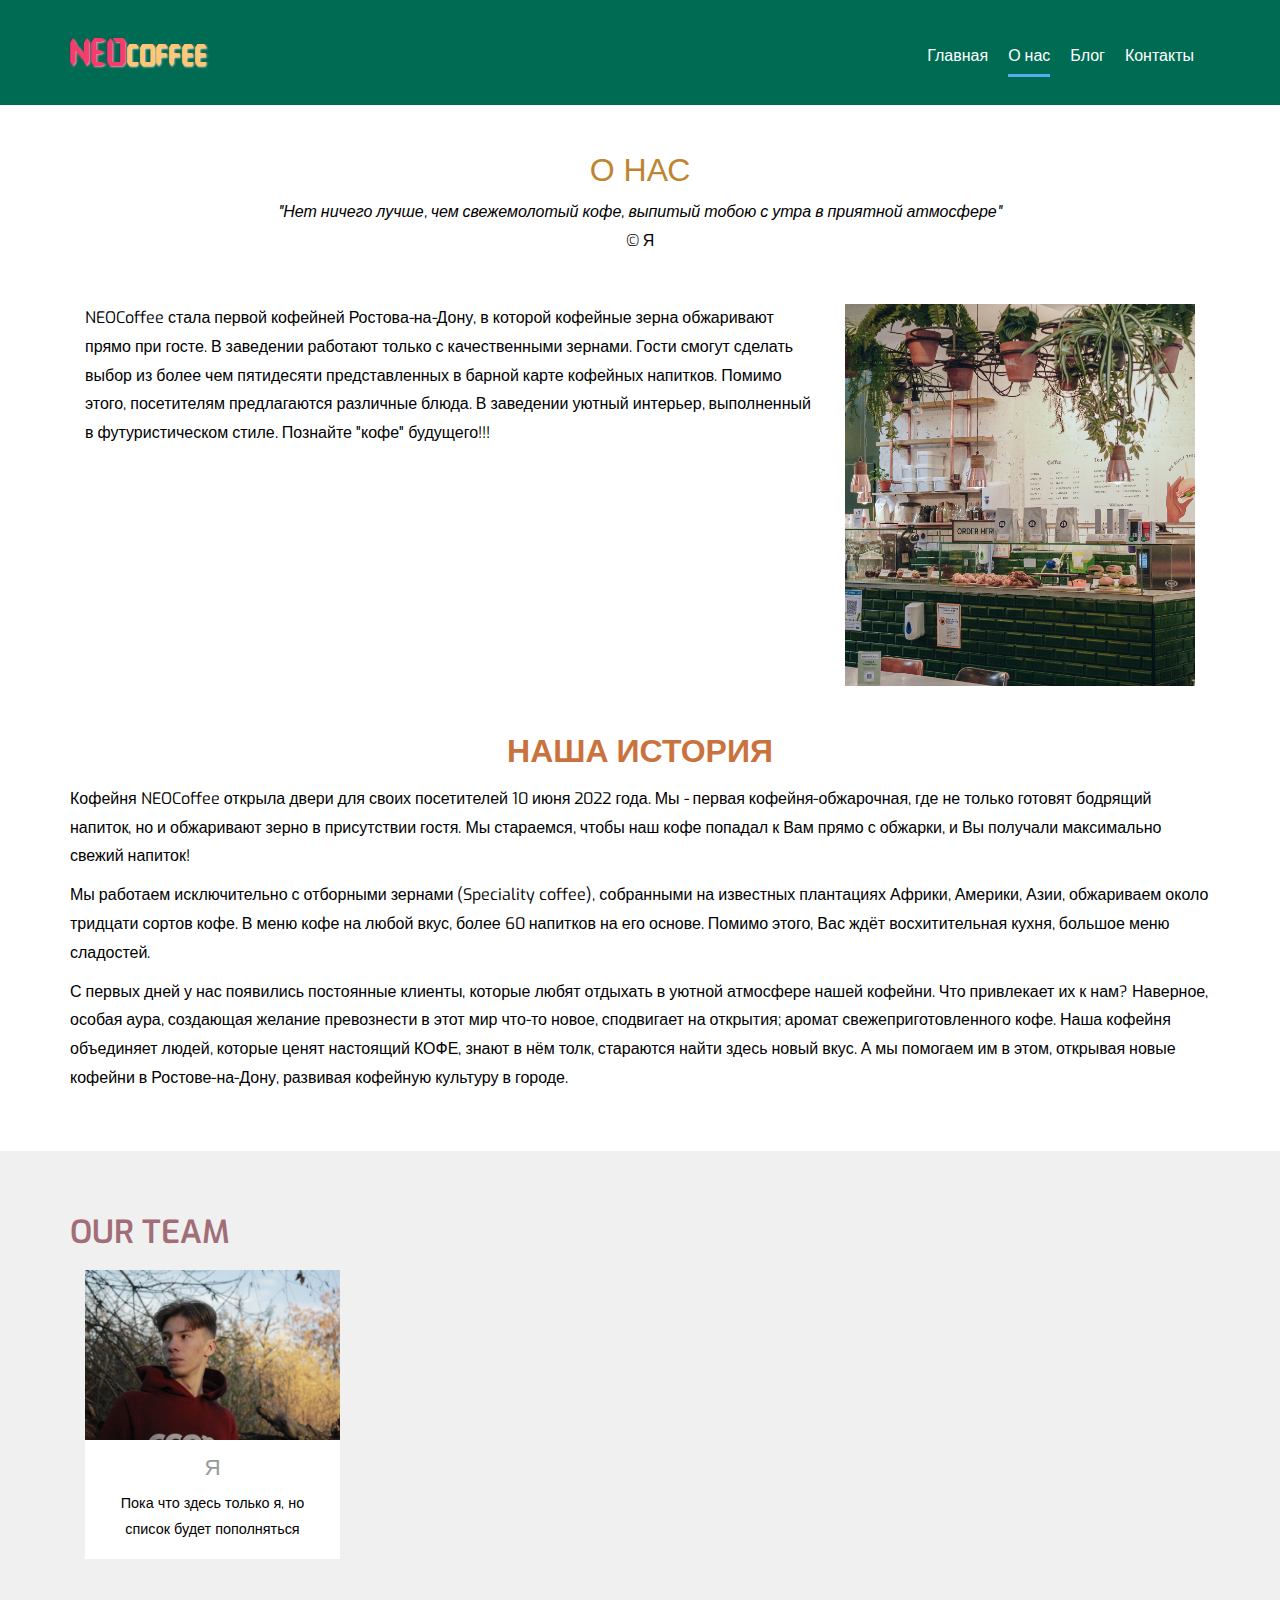
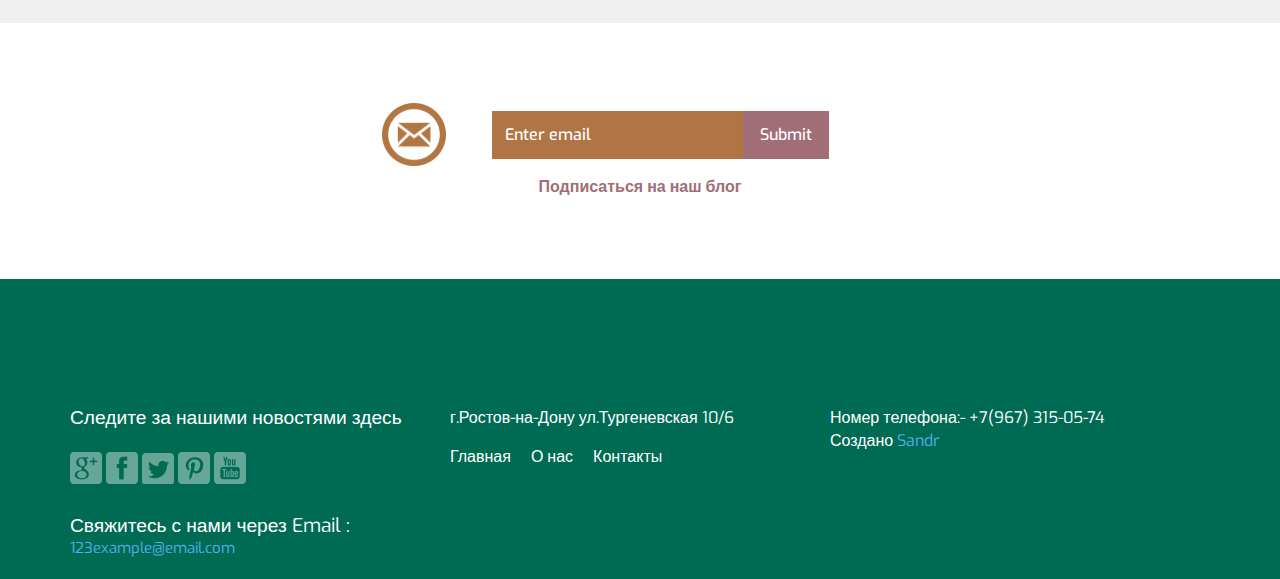
<file: about.html>
<!DOCTYPE HTML>
<html>
<head>
<title>NEOCoffee</title>
<link href="css/bootstrap.css" rel="stylesheet" type="text/css" media="all">

<script src="js/jquery.min.js"></script>

<link href="css/style.css" rel="stylesheet" type="text/css" media="all"/>

<meta name="viewport" content="width=device-width, initial-scale=1">
<meta http-equiv="Content-Type" content="text/html; charset=utf-8" />
<script type="application/x-javascript"> addEventListener("load", function() { setTimeout(hideURLbar, 0); }, false); function hideURLbar(){ window.scrollTo(0,1); }>
</script>


<link href='http://fonts.googleapis.com/css?family=Exo:100,200,300,400,500,600,700,800,900,100italic,200italic,300italic,400italic,500italic,600italic,700italic,800italic,900italic' rel='stylesheet' type='text/css'>

<script type="text/javascript" src="js/move-top.js"></script>
<script type="text/javascript" src="js/easing.js"></script>
	<script type="text/javascript">
			jQuery(document).ready(function($) {
				$(".scroll").click(function(event){		
					event.preventDefault();
					$('html,body').animate({scrollTop:$(this.hash).offset().top},1000);
				});
			});
	</script>

</head>
<body>

<div class="banner-bg">
	<div class="container">
		<div class="header-main">
			<div class="logo">
				<a href="index.html"><span class="ft-logo">NEO</span><span class="sd-logo">coffee</span></a>
			</div>
				<span class="menu"> <img src="images/icon.png" alt=""/></span>
				<div class="clear"> </div>
			<div class="navg">
				<ul class="res">
					<li><a href="index.html">Главная</a></li>
					<li><a class="active" href="about.html">О нас</a></li>
					<li><a href="blog.html">Блог</a></li>
					<li><a href="contact.html">Контакты</a></li>
				</ul>
				<script>
                                  $( "span.menu").click(function() {
                                                                    $(  "ul.res" ).slideToggle("slow", function() {
                                                                     
                                                                     });
                                                                     });
		       </script>
			</div>
		  <div class="clearfix"> </div>
		</div>
	</div>
	</div>


<div class="about">
	<div class="container">
		<div class="about-main">
			<div class="about-top">
				<h3>О НАС</h3>
				<p><i>"Нет ничего лучше, чем свежемолотый кофе, выпитый тобою с утра в приятной атмосфере"</i>
				</p>
				<p>© Я</p>
			</div>
			<div class="about-bottom">
				<div class="col-md-8 about-bottom-left">
					<p>NEOCoffee стала первой кофейней Ростова-на-Дону, в которой кофейные зерна обжаривают прямо при госте. В заведении работают только с качественными зернами. Гости смогут сделать выбор из более чем пятидесяти представленных в барной карте кофейных напитков. Помимо этого, посетителям предлагаются различные блюда. В заведении уютный интерьер, выполненный в футуристическом стиле. Познайте "кофе" будущего!!!</p>
				</div>
				<div class="col-md-4 about-bottom-right">
					<img src="images/10.jpg" alt=""/>
				</div>
			  <div class="clearfix"> </div>
			</div>
			<div class="ourhistory">
				<h3>НАША ИСТОРИЯ</h3>
				<p>Кофейня NEOCoffee открыла двери для своих посетителей 10 июня 2022 года. Мы - первая кофейня-обжарочная, где не только готовят бодрящий напиток, но и обжаривают зерно в присутствии гостя. Мы стараемся, чтобы наш кофе попадал к Вам прямо с обжарки, и Вы получали максимально свежий напиток!</p>
			    <P>Мы работаем исключительно с отборными зернами (Speciality coffee), собранными на известных плантациях Африки, Америки, Азии, обжариваем около тридцати сортов кофе. В меню кофе на любой вкус, более 60 напитков на его основе. Помимо этого, Вас ждёт восхитительная кухня, большое меню сладостей.</P>
			    <P>С первых дней у нас появились постоянные клиенты, которые любят отдыхать в уютной атмосфере нашей кофейни. Что привлекает их к нам? Наверное, особая аура, создающая желание превознести в этот мир что-то новое, сподвигает на открытия; аромат свежеприготовленного кофе. Наша кофейня объединяет людей, которые ценят настоящий КОФЕ, знают в нём толк, стараются найти здесь новый вкус. А мы помогаем им в этом, открывая новые кофейни в Ростове-на-Дону, развивая кофейную культуру в городе. </P>
			</div>
			<div class="clearfix"> </div>
		</div>
	</div>
</div>


<div class="team">
	<div class="container">
		<div class="team-main">
			<h3>OUR TEAM</h3>
				<div class="col-md-3 team-grids">
					<img src="images/t6.jpg" alt=""/>
					<div class="team-grid-bottom">
						<h4>Я</h4>
						<p>Пока что здесь только я, но список будет пополняться</p>
					</div>
				</div>
			 <div class="clearfix"> </div>
		 </div>
	</div>
</div>


<div class="footer">
	<div class="footer-main">
		<div class="container">
		   <div class="footer-top">
			   <div class="ftr-img"> <img src="images/ftr-contact.png" alt=""/> </div>
				<div class="sub">
					<input type="text" value="Enter email" onfocus="this.value = '';" onblur="if (this.value == '') {this.value = 'Enter email';}"/>
					<input type="submit" value="Submit">
				</div>
				<div class="clearfix"> </div>
				<div class="para">
					<p>Подписаться на наш блог</p>
				</div>
				<div class="clearfix"> </div>
					</div>
				</div>
		</div>
		<div class="footer-bottom">
			<div class="container">
			<div class="col-md-4 ftr-bottom bgimg-top">
				<h4>Следите за нашими новостями здесь</h4>
				<ul class="imagesprite">
					<li><a class="g" href="#"> </a></li>
					<li><a class="fa" href="#"> </a></li>
					<li><a class="tw" href="#"> </a></li>
					<li><a class="p" href="#"> </a></li>
					<li><a class="y" href="#"> </a></li>
				</ul>
				<h4>Свяжитесь с нами через Email : <a href="mailto:example@email.com">123example@email.com</a> </h4>
			</div>
			<div class="col-md-4 ftr-bottom">
				<p>г.Ростов-на-Дону ул.Тургеневская 10/6</p>
				<ul class="ftr-navg">
					<li><a href="index.html">Главная</a></li>
					<li><a href="about.html">О нас</a></li>
					<li><a href="contact.html">Контакты</a></li>
				</ul>
			</div>
			<div class="col-md-4 ftr-bottom">
				<p>Номер телефона:-  +7(967) 315-05-74</p>
				<p>Создано <a href="https://vk.com/sandr_74">Sandr</a></p>
			</div>
			<div class="clearfix"> </div>
		</div>
		</div>
			<div class="clearfix"> </div>
			<script type="text/javascript">
										$(document).ready(function() {
											$().UItoTop({ easingType: 'easeOutQuart' });
											
										});
									</script>
						<a href="#" id="toTop" style="display: block;"> <span id="toTopHover" style="opacity: 1;"> </span></a>
</div>
</body>
</html>
</file>
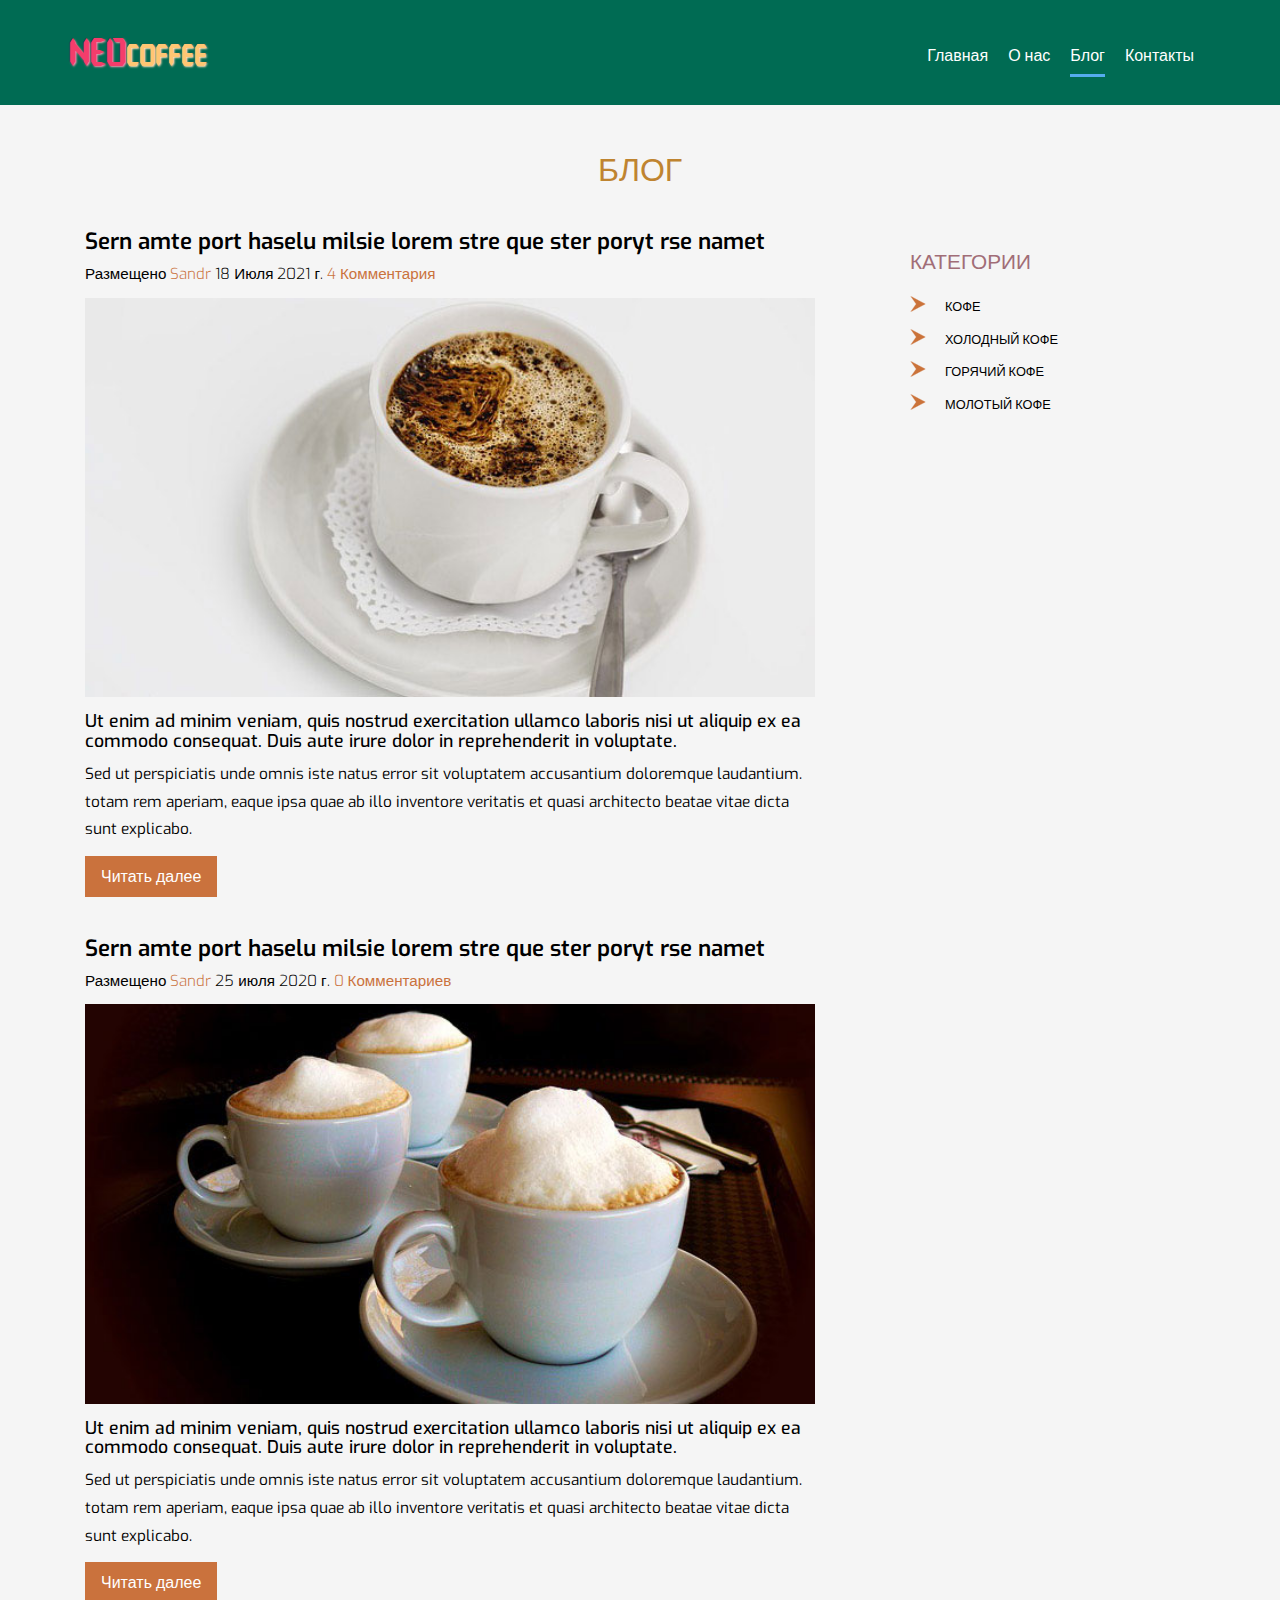
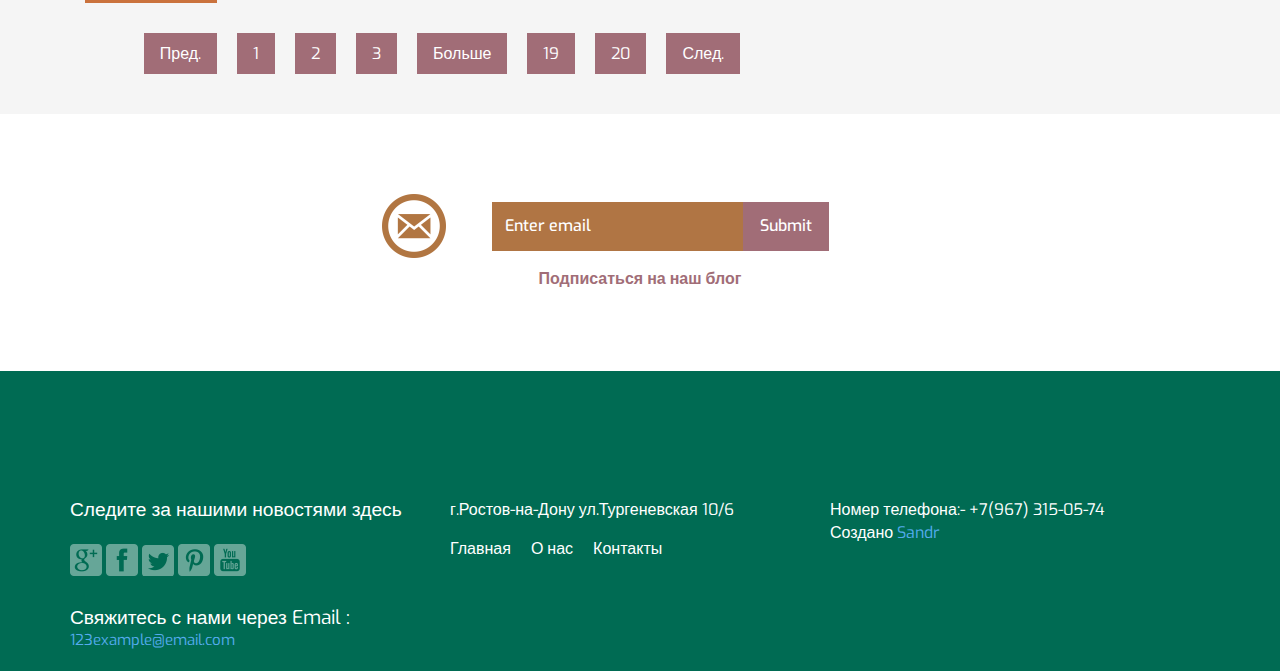
<file: blog.html>
<!DOCTYPE HTML>
<html>
<head>
<title>NEOCoffee</title>
<link href="css/bootstrap.css" rel="stylesheet" type="text/css" media="all">

<script src="js/jquery.min.js"></script>

<link href="css/style.css" rel="stylesheet" type="text/css" media="all"/>

<meta name="viewport" content="width=device-width, initial-scale=1">
<meta http-equiv="Content-Type" content="text/html; charset=utf-8" />
<script type="application/x-javascript"> addEventListener("load", function() { setTimeout(hideURLbar, 0); }, false); function hideURLbar(){ window.scrollTo(0,1); }>
</script>

<link href='http://fonts.googleapis.com/css?family=Exo:100,200,300,400,500,600,700,800,900,100italic,200italic,300italic,400italic,500italic,600italic,700italic,800italic,900italic' rel='stylesheet' type='text/css'>
<script type="text/javascript" src="js/move-top.js"></script>
<script type="text/javascript" src="js/easing.js"></script>
	<script type="text/javascript">
			jQuery(document).ready(function($) {
				$(".scroll").click(function(event){		
					event.preventDefault();
					$('html,body').animate({scrollTop:$(this.hash).offset().top},1000);
				});
			});
	</script>
</head>
<body>
<div class="banner-bg">
	<div class="container">
		<div class="header-main">
			<div class="logo">
				<a href="index.html"><span class="ft-logo">NEO</span><span class="sd-logo">coffee</span></a>
			</div>
			<span class="menu"> <img src="images/icon.png" alt=""/></span>
				<div class="clear"> </div>
			<div class="navg">
				<ul class="res">
					<li><a href="index.html">Главная</a></li>
					<li><a href="about.html">О нас</a></li>
					<li><a class="active" href="blog.html">Блог</a></li>
					<li><a href="contact.html">Контакты</a></li>
				</ul>
				<script>
                                  $( "span.menu").click(function() {
                                                                    $(  "ul.res" ).slideToggle("slow", function() {
                                                                     });
                                                                     });
		       </script>
			</div>
		  <div class="clearfix"> </div>
		</div>
	</div>
</div>


<div class="blog">
	<div class="container">
		<div class="blog-main">
			<div class="blog-top">
				<h3>БЛОГ</h3>
			</div>
			<div class="blog-bottom">
				<div class="col-md-8 blog-bottom-left">
				   <div class="blog-section">
						<a href="single.html"><h3>Sern amte port haselu milsie lorem stre que ster poryt rse namet</h3></a>
						<h4>Размещено <a class="sup" href="#">Sandr</a> 18 Июля 2021 г. <a class="sup" href="#">4 Комментария</a></h4>
						<a href="single.html"><img src="images/b1.jpg" alt=""/></a>
						<h5> Ut enim ad minim veniam, quis nostrud exercitation ullamco laboris nisi ut aliquip ex ea commodo consequat. Duis aute irure dolor in reprehenderit in voluptate.</h5>
						<p>Sed ut perspiciatis unde omnis iste natus error sit voluptatem accusantium doloremque laudantium. totam rem aperiam, eaque ipsa quae ab illo inventore veritatis et quasi architecto beatae vitae dicta sunt explicabo. </p>
						<div class="blog-bwn">
							<a href="single.html">Читать далее</a>
						</div>
					</div>
					 <div class="blog-section">
						<a href="single.html"><h3>Sern amte port haselu milsie lorem stre que ster poryt rse namet</h3></a>
						<h4>Размещено <a class="sup" href="#">Sandr</a> 25 июля 2020 г. <a class="sup" href="#">0 Комментариев</a></h4>
						<a href="single.html"><img src="images/b2.jpg" alt=""/></a>
						<h5> Ut enim ad minim veniam, quis nostrud exercitation ullamco laboris nisi ut aliquip ex ea commodo consequat. Duis aute irure dolor in reprehenderit in voluptate.</h5>
						<p>Sed ut perspiciatis unde omnis iste natus error sit voluptatem accusantium doloremque laudantium. totam rem aperiam, eaque ipsa quae ab illo inventore veritatis et quasi architecto beatae vitae dicta sunt explicabo. </p>
						<div class="blog-bwn">
							<a href="single.html">Читать далее</a>
						</div>
					</div>
					<div class="pag-nations">
					<ul class="p_n-list">
						<li><a href="#">Пред.</a></li>
						<li><a href="#">1</a></li>
						<li><a href="#">2</a></li>
						<li><a href="#">3</a></li>
						<li><a href="#">Больше</a></li>
						<li><a href="#">19</a></li>
						<li><a href="#">20</a></li>
						<li><a href="#">След.</a></li>
					</ul>
				    </div>
					<div class="clearfix"> </div>
				</div>
				<div class="col-md-4 blog-bootom-right">
				<h3> КАТЕГОРИИ</h3>
				<ul class="blog-rig-list">
					<li><a href="#">КОФЕ</a></li>
					<li><a href="#">ХОЛОДНЫЙ КОФЕ</a></li>
					<li><a href="#">ГОРЯЧИЙ КОФЕ</a></li>
					<li><a href="#">МОЛОТЫЙ КОФЕ</a></li>
				</ul>
				</div>
			</div>
			<div class="clearfix"> </div>
		</div>
		<div class="clearfix"> </div>
	</div>
 </div>


<div class="footer">
	<div class="footer-main">
		<div class="container">
		   <div class="footer-top">
			   <div class="ftr-img"> <img src="images/ftr-contact.png" alt=""/> </div>
				<div class="sub">
					<input type="text" value="Enter email" onfocus="this.value = '';" onblur="if (this.value == '') {this.value = 'Enter email';}"/>
					<input type="submit" value="Submit">
				</div>
				<div class="clearfix"> </div>
				<div class="para">
					<p>Подписаться на наш блог</p>
				</div>
				<div class="clearfix"> </div>
					</div>
				</div>
		</div>
		<div class="footer-bottom">
			<div class="container">
			<div class="col-md-4 ftr-bottom bgimg-top">
				<h4>Следите за нашими новостями здесь</h4>
				<ul class="imagesprite">
					<li><a class="g" href="#"> </a></li>
					<li><a class="fa" href="#"> </a></li>
					<li><a class="tw" href="#"> </a></li>
					<li><a class="p" href="#"> </a></li>
					<li><a class="y" href="#"> </a></li>
				</ul>
				<h4>Свяжитесь с нами через Email : <a href="mailto:example@email.com">123example@email.com</a> </h4>
			</div>
			<div class="col-md-4 ftr-bottom">
				<p>г.Ростов-на-Дону ул.Тургеневская 10/6</p>
				<ul class="ftr-navg">
					<li><a href="index.html">Главная</a></li>
					<li><a href="about.html">О нас</a></li>
					<li><a href="contact.html">Контакты</a></li>
				</ul>
			</div>
			<div class="col-md-4 ftr-bottom">
				<p>Номер телефона:-  +7(967) 315-05-74</p>
				<p>Создано <a href="https://vk.com/sandr_74">Sandr</a></p>
			</div>
			<div class="clearfix"> </div>
		</div>
		</div>
			<div class="clearfix"> </div>
			<script type="text/javascript">
										$(document).ready(function() {
											$().UItoTop({ easingType: 'easeOutQuart' });
											
										});
									</script>
						<a href="#" id="toTop" style="display: block;"> <span id="toTopHover" style="opacity: 1;"> </span></a>
</div>
</body>
</html>
</file>
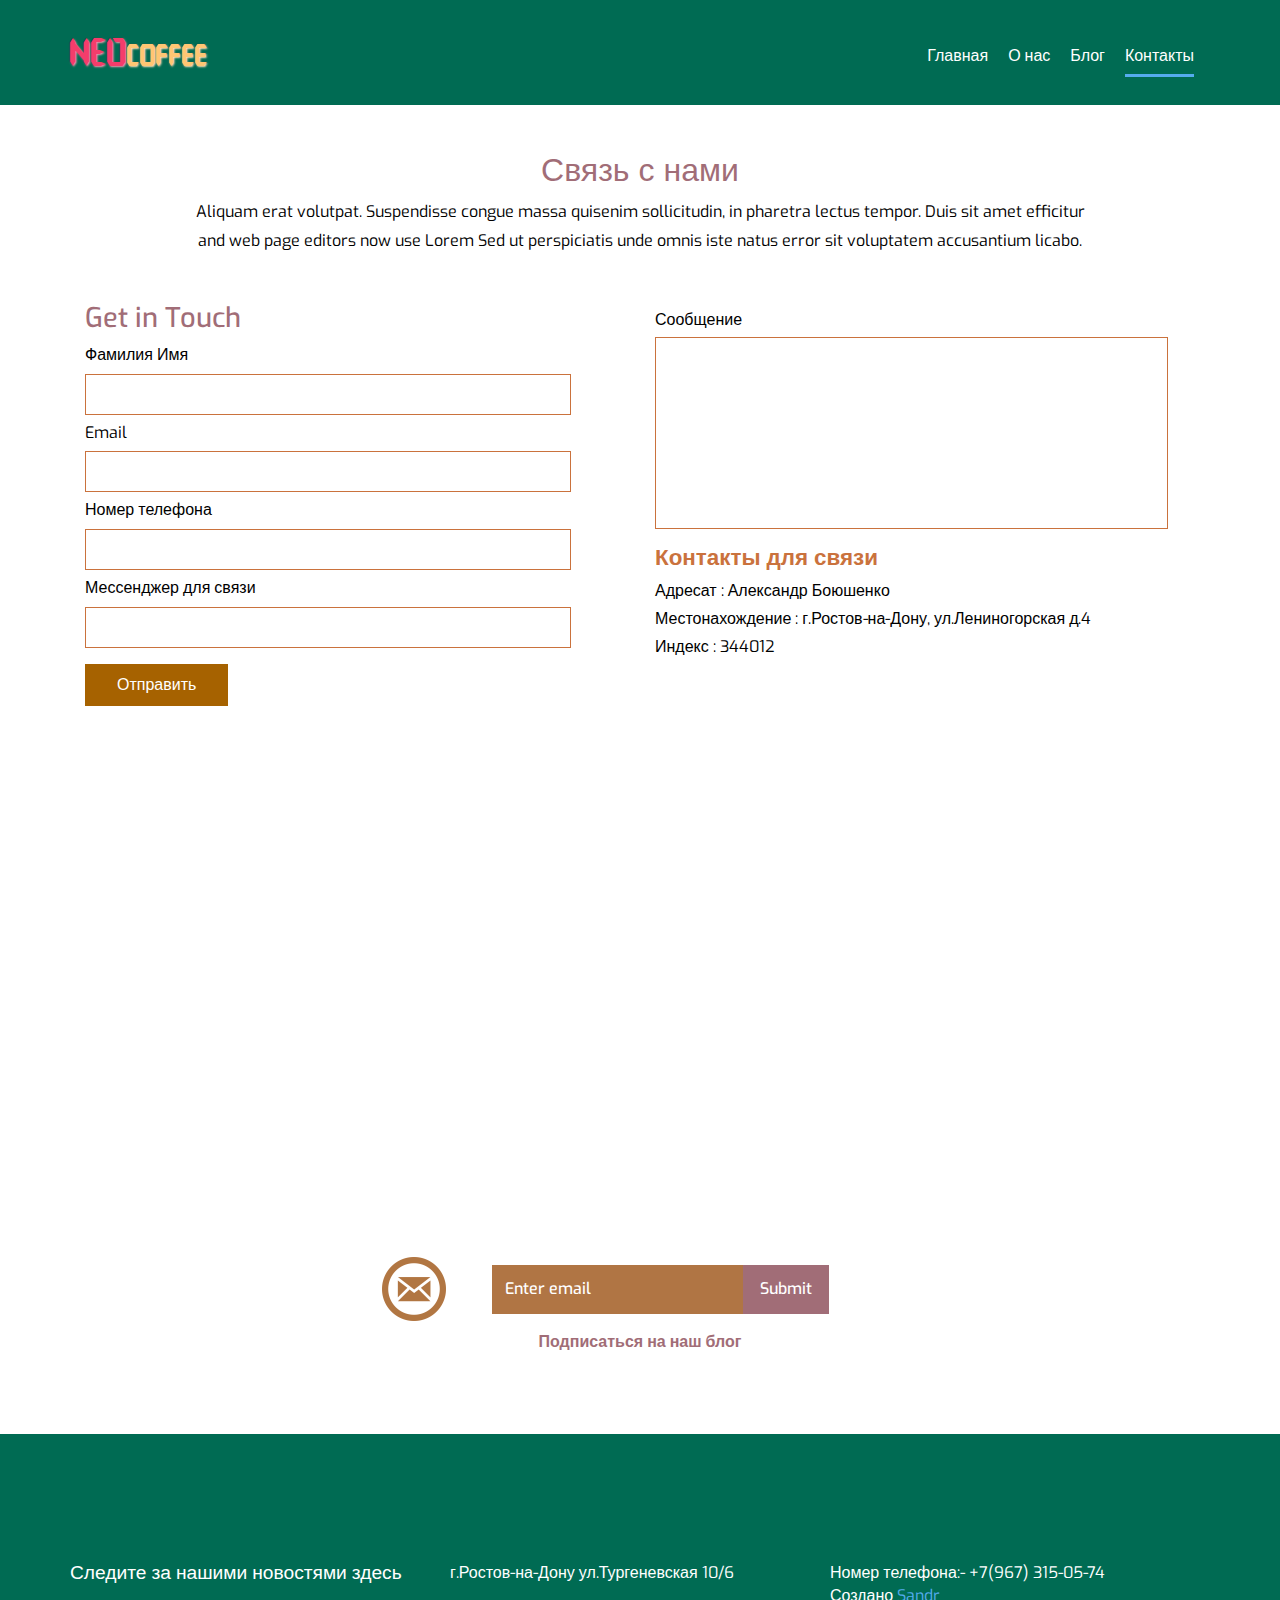
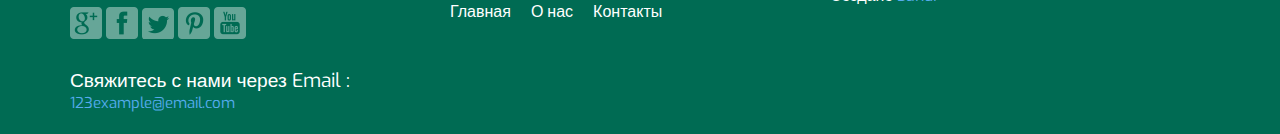
<file: contact.html>
<!DOCTYPE HTML>
<html>
<head>
<title>NEOCoffee</title>
<link href="css/bootstrap.css" rel="stylesheet" type="text/css" media="all">

<script src="js/jquery.min.js"></script>

<link href="css/style.css" rel="stylesheet" type="text/css" media="all"/>

<meta name="viewport" content="width=device-width, initial-scale=1">
<meta http-equiv="Content-Type" content="text/html; charset=utf-8" />
<script type="application/x-javascript"> addEventListener("load", function() { setTimeout(hideURLbar, 0); }, false); function hideURLbar(){ window.scrollTo(0,1); }>
</script>


<link href='http://fonts.googleapis.com/css?family=Exo:100,200,300,400,500,600,700,800,900,100italic,200italic,300italic,400italic,500italic,600italic,700italic,800italic,900italic' rel='stylesheet' type='text/css'>
<!-- Смягчение при скроллинге -->
<script type="text/javascript" src="js/move-top.js"></script>
<script type="text/javascript" src="js/easing.js"></script>
	<script type="text/javascript">
			jQuery(document).ready(function($) {
				$(".scroll").click(function(event){		
					event.preventDefault();
					$('html,body').animate({scrollTop:$(this.hash).offset().top},1000);
				});
			});
	</script>
<!-- ______________ -->
</head>
<body>

<div class="banner-bg">
	<div class="container">
		<div class="header-main">
			<div class="logo">
				<a href="index.html"><span class="ft-logo">NEO</span><span class="sd-logo">coffee</span></a>
			</div>
			<span class="menu"> <img src="images/icon.png" alt=""/></span>
				<div class="clear"> </div>
			<div class="navg">
				<ul class="res">
					<li><a href="index.html">Главная</a></li>
					<li><a href="about.html">О нас</a></li>
					<li><a href="blog.html">Блог</a></li>
					<li><a class="active" href="contact.html">Контакты</a></li>
				</ul>
				<script>
                                  $( "span.menu").click(function() {
                                                                    $(  "ul.res" ).slideToggle("slow", function() {
                                                                     // Animation complete.
                                                                     });
                                                                     });
		       </script>
			</div>
		  <div class="clearfix"> </div>
		</div>
	</div>
	</div>


<div class="contact">
	<div class="container">
		<div class="contact-main">
			<div class="contact-top">
				<h3>Связь с нами</h3>
				<P>Aliquam erat volutpat. Suspendisse congue massa quisenim sollicitudin, in pharetra lectus tempor. Duis sit amet efficitur and web page editors now use Lorem Sed ut perspiciatis unde omnis iste natus error sit voluptatem accusantium licabo.</P>
			</div>
			<div class="contact-bottom">
				<div class="col-md-6 contact-bottom-left">
					<h4>Get in Touch</h4>
					<p>Фамилия Имя</p>
					<input type="text" value="" onfocus="this.value = '';" onblur="if (this.value == '') {this.value = '';}"/>
					<p>Email</p>
					<input type="text" value="" onfocus="this.value = '';" onblur="if (this.value == '') {this.value = '';}"/>
					<p>Номер телефона</p>
					<input type="text" value="" onfocus="this.value = '';" onblur="if (this.value == '') {this.value = '';}"/>
					<p>Мессенджер для связи</p>
					<input type="text" value="" onfocus="this.value = '';" onblur="if (this.value == '') {this.value = '';}"/>
					<input type="submit" value="Отправить">
				</div>
				<div class="col-md-6 contact-bottom-right">
					<p>Сообщение</p>
					<textarea onfocus="this.value = '';" onblur="if (this.value == '') {this.value = '';}"/> </textarea>
					<div class="addre">
						<h4>Контакты для связи</h4>
						<p>Адресат : Александр Боюшенко</p>
						<p>Местонахождение : г.Ростов-на-Дону, ул.Лениногорская д.4</p>
						<p>Индекс : 344012</p>
					</div>
				</div>
			  <div class="clearfix"> </div>
			</div>
		   <div class="clearfix"> </div>
		</div>
	</div>
</div>


<div class="map">
	<div class="container">
	<iframe src="https://www.google.com/maps/embed?pb=!1m18!1m12!1m3!1d2710.085760910533!2d39.702768014955964!3d47.21490422294796!2m3!1f0!2f0!3f0!3m2!1i1024!2i768!4f13.1!3m3!1m2!1s0x40e3b9a8f82b0a17%3A0xae4b6e608bcebd92!2z0KDQvtGB0YLQvtCy0YHQutC40Lkt0L3QsC3QlNC-0L3RgyDQutC-0LvQu9C10LTQtiDRgdCy0Y_Qt9C4INC4INC40L3RhNC-0YDQvNCw0YLQuNC60Lg!5e0!3m2!1sru!2sru!4v1655750301883!5m2!1sru!2sru" frameborder="0" style="border:0"> </iframe>
	</div>
</div>


<div class="footer">
	<div class="footer-main">
		<div class="container">
		   <div class="footer-top">
			   <div class="ftr-img"> <img src="images/ftr-contact.png" alt=""/> </div>
				<div class="sub">
					<input type="text" value="Enter email" onfocus="this.value = '';" onblur="if (this.value == '') {this.value = 'Enter email';}"/>
					<input type="submit" value="Submit">
				</div>
				<div class="clearfix"> </div>
				<div class="para">
					<p>Подписаться на наш блог</p>
				</div>
				<div class="clearfix"> </div>
					</div>
				</div>
		</div>
		<div class="footer-bottom">
			<div class="container">
			<div class="col-md-4 ftr-bottom bgimg-top">
				<h4>Следите за нашими новостями здесь</h4>
				<ul class="imagesprite">
					<li><a class="g" href="#"> </a></li>
					<li><a class="fa" href="#"> </a></li>
					<li><a class="tw" href="#"> </a></li>
					<li><a class="p" href="#"> </a></li>
					<li><a class="y" href="#"> </a></li>
				</ul>
				<h4>Свяжитесь с нами через Email : <a href="mailto:example@email.com">123example@email.com</a> </h4>
			</div>
			<div class="col-md-4 ftr-bottom">
				<p>г.Ростов-на-Дону ул.Тургеневская 10/6</p>
				<ul class="ftr-navg">
					<li><a href="index.html">Главная</a></li>
					<li><a href="about.html">О нас</a></li>
					<li><a href="contact.html">Контакты</a></li>
				</ul>
			</div>
			<div class="col-md-4 ftr-bottom">
				<p>Номер телефона:-  +7(967) 315-05-74</p>
				<p>Создано <a href="https://vk.com/sandr_74">Sandr</a></p>
			</div>
			<div class="clearfix"> </div>
		</div>
		</div>
			<div class="clearfix"> </div>
			<script type="text/javascript">
										$(document).ready(function() {
											$().UItoTop({ easingType: 'easeOutQuart' });
											
										});
									</script>
						<a href="#" id="toTop" style="display: block;"> <span id="toTopHover" style="opacity: 1;"> </span></a>
</div>
</body>
</html>
</file>
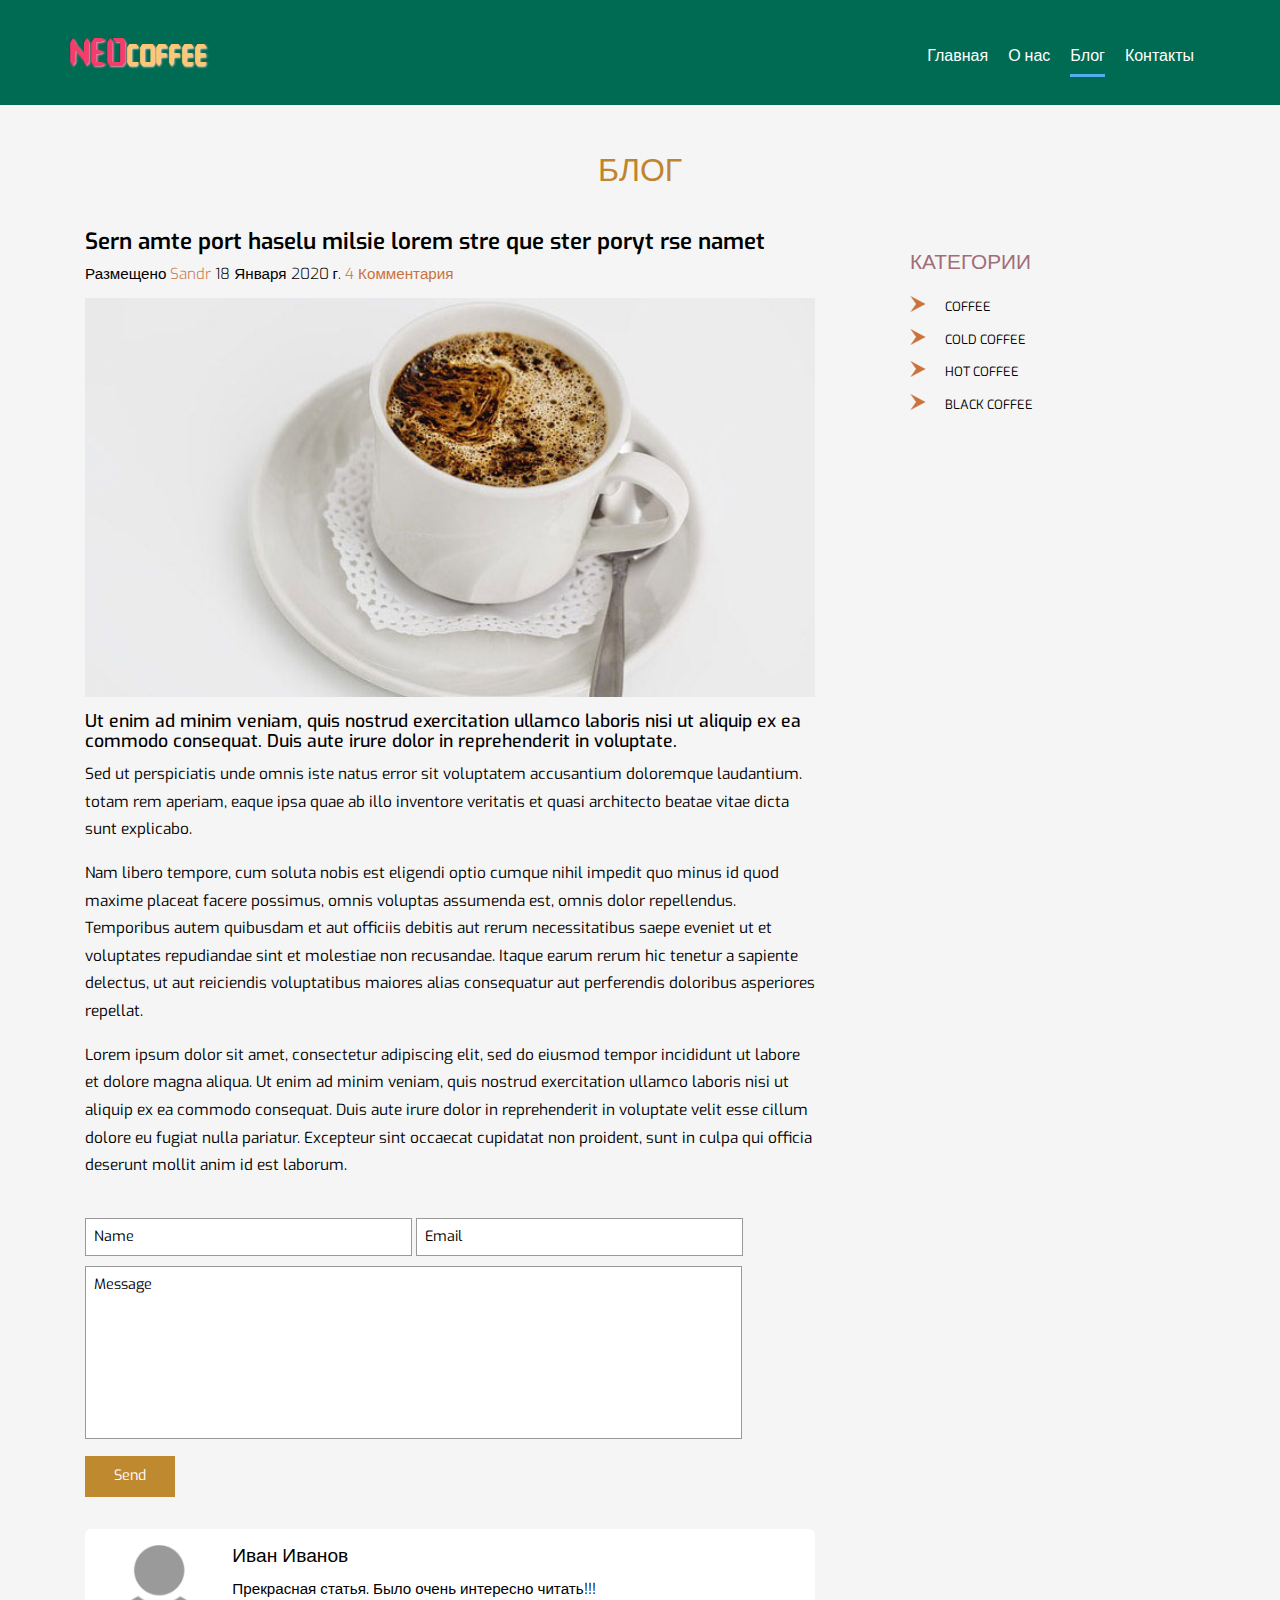
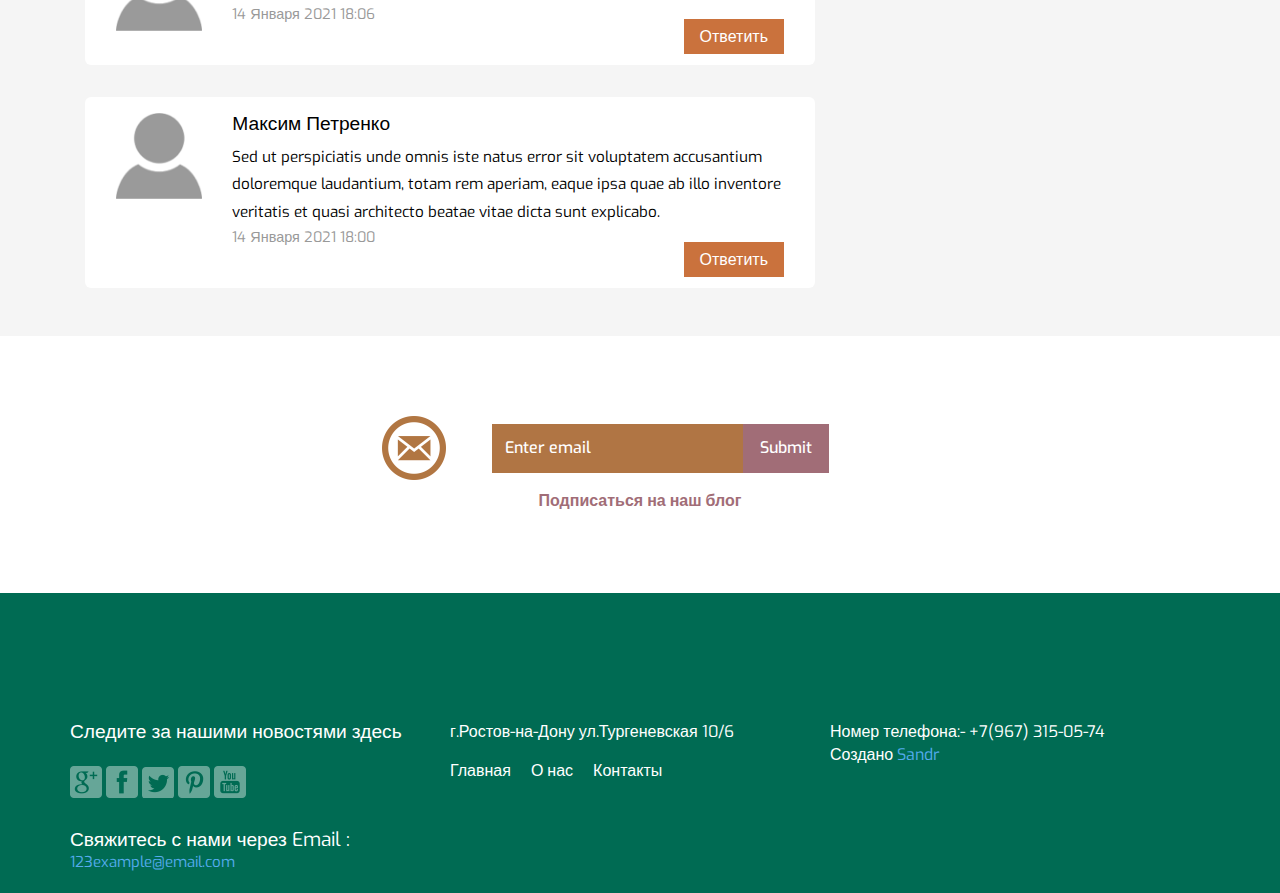
<file: single.html>
<!DOCTYPE HTML>
<html>
<head>
<title>NEOCoffee</title>
<link href="css/bootstrap.css" rel="stylesheet" type="text/css" media="all">

<script src="js/jquery.min.js"></script>

<link href="css/style.css" rel="stylesheet" type="text/css" media="all"/>

<meta name="viewport" content="width=device-width, initial-scale=1">
<meta http-equiv="Content-Type" content="text/html; charset=utf-8" />
<script type="application/x-javascript"> addEventListener("load", function() { setTimeout(hideURLbar, 0); }, false); function hideURLbar(){ window.scrollTo(0,1); }>
</script>

<link href='http://fonts.googleapis.com/css?family=Exo:100,200,300,400,500,600,700,800,900,100italic,200italic,300italic,400italic,500italic,600italic,700italic,800italic,900italic' rel='stylesheet' type='text/css'>
 <!-- Плавный скроллинг -->
<script type="text/javascript" src="js/move-top.js"></script>
<script type="text/javascript" src="js/easing.js"></script>
	<script type="text/javascript">
			jQuery(document).ready(function($) {
				$(".scroll").click(function(event){		
					event.preventDefault();
					$('html,body').animate({scrollTop:$(this.hash).offset().top},1000);
				});
			});
	</script>
<!-- ______________ -->
</head>
<body>

<div class="banner-bg">
	<div class="container">
		<div class="header-main">
			<div class="logo">
				<a href="index.html"><span class="ft-logo">NEO</span><span class="sd-logo">coffee</span></a>
			</div>
			<span class="menu"> <img src="images/icon.png" alt=""/></span>
				<div class="clear"> </div>
			<div class="navg">
				<ul class="res">
					<li><a href="index.html">Главная</a></li>
					<li><a href="about.html">О нас</a></li>
					<li><a class="active" href="blog.html">Блог</a></li>
					<li><a href="contact.html">Контакты</a></li>
				</ul>
				<script>
                                  $( "span.menu").click(function() {
                                                                    $(  "ul.res" ).slideToggle("slow", function() {
                                                                     });
                                                                     });
		       </script>
			</div>
		  <div class="clearfix"> </div>
		</div>
	</div>
	</div>


<div class="blog">
	<div class="container">
		<div class="blog-main">
			<div class="blog-top">
				<h3>БЛОГ</h3>
			</div>
			<div class="blog-bottom">
				<div class="col-md-8 blog-bottom-left">
				   <div class="blog-section">
						<a href="single.html"><h3>Sern amte port haselu milsie lorem stre que ster poryt rse namet</h3></a>
						<h4>Размещено <a class="sup" href="#">Sandr </a> 18 Января 2020 г. <a class="sup" href="#">4 Комментария</a></h4>
						<a href="single.html"><img src="images/b1.jpg" alt=""/></a>
						<h5> Ut enim ad minim veniam, quis nostrud exercitation ullamco laboris nisi ut aliquip ex ea commodo consequat. Duis aute irure dolor in reprehenderit in voluptate.</h5>
						<p>Sed ut perspiciatis unde omnis iste natus error sit voluptatem accusantium doloremque laudantium. totam rem aperiam, eaque ipsa quae ab illo inventore veritatis et quasi architecto beatae vitae dicta sunt explicabo. </p>
					    <p> Nam libero tempore, cum soluta nobis est eligendi optio cumque nihil impedit quo minus id quod maxime placeat facere possimus, omnis voluptas assumenda est, omnis dolor repellendus. Temporibus autem quibusdam et aut officiis debitis aut rerum necessitatibus saepe eveniet ut et voluptates repudiandae sint et molestiae non recusandae. Itaque earum rerum hic tenetur a sapiente delectus, ut aut reiciendis voluptatibus maiores alias consequatur aut perferendis doloribus asperiores repellat.</p>
					    <p>Lorem ipsum dolor sit amet, consectetur adipiscing elit, sed do eiusmod tempor incididunt ut labore et dolore magna aliqua. Ut enim ad minim veniam, quis nostrud exercitation ullamco laboris nisi ut aliquip ex ea commodo consequat. Duis aute irure dolor in reprehenderit in voluptate velit esse cillum dolore eu fugiat nulla pariatur. Excepteur sint occaecat cupidatat non proident, sunt in culpa qui officia deserunt mollit anim id est laborum.</p>
					</div>
					<div class="blog-contact">
						<input type="text" value="Name" onfocus="this.value = '';" onblur="if (this.value == '') {this.value = 'Name';}"/>
						<input type="text" value="Email" onfocus="this.value = '';" onblur="if (this.value == '') {this.value = 'Email';}"/>
						<textarea onfocus="this.value = '';" onblur="if (this.value == '') {this.value = 'Message';}"/>Message</textarea>
						<input type="submit" value="Send">
					</div>
					<div class="blog-comment">
						<div class="col-md-2 user">
							<img src="images/user.png" alt=""/>
						</div>
						<div class="col-md-10 user-comment">
							<h4>Иван Иванов</h4>
							<p>Прекрасная статья. Было очень интересно читать!!!</p>
						    <a class="comme" href="#">14 Января 2021 18:06</a>
						    <div class="user-bwn">
						    	<a href="#"> Ответить</a>
						    </div>
						</div>
					   <div class="clearfix"> </div>
					</div>
					<div class="blog-comment">
						<div class="col-md-2 user">
							<img src="images/user.png" alt=""/>
						</div>
						<div class="col-md-10 user-comment">
							<h4>Максим Петренко</h4>
							<p>Sed ut perspiciatis unde omnis iste natus error sit voluptatem accusantium doloremque laudantium, totam rem aperiam, eaque ipsa quae ab illo inventore veritatis et quasi architecto beatae vitae dicta sunt explicabo.</p>
						    <a class="comme" href="#">14 Января 2021 18:00</a>
						    <div class="user-bwn">
						    	<a href="#"> Ответить</a>
						    </div>
						</div>
					   <div class="clearfix"> </div>
					</div>
					<div class="clearfix"> </div>
				</div>
				<div class="col-md-4 blog-bootom-right">
				<h3> КАТЕГОРИИ</h3>
				<ul class="blog-rig-list">
					<li><a href="#">COFFEE</a></li>
					<li><a href="#">COLD COFFEE</a></li>
					<li><a href="#">HOT COFFEE</a></li>
					<li><a href="#">BLACK COFFEE</a></li>
				</ul>
				    
				</div>
			  <div class="clearfix"> </div>
			</div>
			<div class="clearfix"> </div>
		</div>
	</div>
</div>


<div class="footer">
	<div class="footer-main">
		<div class="container">
		   <div class="footer-top">
			   <div class="ftr-img"> <img src="images/ftr-contact.png" alt=""/> </div>
				<div class="sub">
					<input type="text" value="Enter email" onfocus="this.value = '';" onblur="if (this.value == '') {this.value = 'Enter email';}"/>
					<input type="submit" value="Submit">
				</div>
				<div class="clearfix"> </div>
				<div class="para">
					<p>Подписаться на наш блог</p>
				</div>
				<div class="clearfix"> </div>
					</div>
				</div>
		</div>
		<div class="footer-bottom">
			<div class="container">
			<div class="col-md-4 ftr-bottom bgimg-top">
				<h4>Следите за нашими новостями здесь</h4>
				<ul class="imagesprite">
					<li><a class="g" href="#"> </a></li>
					<li><a class="fa" href="#"> </a></li>
					<li><a class="tw" href="#"> </a></li>
					<li><a class="p" href="#"> </a></li>
					<li><a class="y" href="#"> </a></li>
				</ul>
				<h4>Свяжитесь с нами через Email : <a href="mailto:example@email.com">123example@email.com</a> </h4>
			</div>
			<div class="col-md-4 ftr-bottom">
				<p>г.Ростов-на-Дону ул.Тургеневская 10/6</p>
				<ul class="ftr-navg">
					<li><a href="index.html">Главная</a></li>
					<li><a href="about.html">О нас</a></li>
					<li><a href="contact.html">Контакты</a></li>
				</ul>
			</div>
			<div class="col-md-4 ftr-bottom">
				<p>Номер телефона:-  +7(967) 315-05-74</p>
				<p>Создано <a href="https://vk.com/sandr_74">Sandr</a></p>
			</div>
			<div class="clearfix"> </div>
		</div>
		</div>
			<div class="clearfix"> </div>
			<script type="text/javascript">
										$(document).ready(function() {
											$().UItoTop({ easingType: 'easeOutQuart' });
											
										});
									</script>
						<a href="#" id="toTop" style="display: block;"> <span id="toTopHover" style="opacity: 1;"> </span></a>
</div>
</body>
</html>
</file>
<file: css/style.css>
@font-face {
	font-family: 'LOGO'; 
	src: url(../fonts/logo.ttf); 
}

   *,
    *::before,
    *::after {
      box-sizing: border-box;
    }
    body {
      margin: 0;
      font-family: -apple-system, BlinkMacSystemFont, 'Segoe UI', Roboto, 'Helvetica Neue', Arial,
        sans-serif, 'Apple Color Emoji', 'Segoe UI Emoji', 'Segoe UI Symbol';
        background-color: #1F7B67;
    }

    .slider {
    	width: 100%;
    }
    .slider__items {
      counter-reset: slide;
    }

    .slider__item {
      height: 320px;
      overflow: hidden;
      position: relative;
      counter-increment: slide;
      width: 100%;
    }
    .slider_image {
    	text-align: left;
    	width: 230px;
    	margin: 5px 200px 5px 150px;
    	height: 300px;
    	border-radius: 10px;
    	box-shadow: 1px 1px 7px white;
    }
    .slider_content{
    	background: rgba(245, 245, 245, 0.7);
    	border-radius: 25%;
    }
    .slider-text{
    	padding: 10px;
    	border-top-right-radius: 10px;
    	font-size: 1em;
    }
    .slider-text h3{
    	color: #A66800;
    }
    .slider_button{
    	text-align: right;
    	padding: 5px 20px;
    }
    .button_more{
    	background-color: #BF8930;
    	color: #F8F8FF;
    	border: none;
    }
    .slider__item::after {
      content: counter(slide);
      position: absolute;
      top: 10px;
      right: 20px;
      color: #fff;
      font-style: italic;
      font-size: 32px;
      font-weight: bold;
    }
    #right{
    	text-align: right;
    }
    img {
      display: inline-block;
      height: auto;
      max-width: 100%;
    }

    .slider__item:nth-child(1) {
		background-image: url(../images/slider-bg.jpg);
		background-repeat: no-repeat;
		background-position: center center;
		background-attachment: fixed;
		-webkit-background-size: cover;
		-moz-background-size: cover;
		-o-background-size: cover;
		background-size: cover;
    }

    .slider__item:nth-child(2) {
    		background-image: url(../images/slider-bg.jpg);
		background-repeat: no-repeat;
		background-position: center center;
		background-attachment: fixed;
		-webkit-background-size: cover;
		-moz-background-size: cover;
		-o-background-size: cover;
		background-size: cover;
    }

    .slider__item:nth-child(3) {
     		background-image: url(../images/slider-bg.jpg);
		background-repeat: no-repeat;
		background-position: center center;
		background-attachment: fixed;
		-webkit-background-size: cover;
		-moz-background-size: cover;
		-o-background-size: cover;
		background-size: cover;
    }

    .slider__item:nth-child(4) {
    		background-image: url(../images/slider-bg.jpg);
		background-repeat: no-repeat;
		background-position: center center;
		background-attachment: fixed;
		-webkit-background-size: cover;
		-moz-background-size: cover;
		-o-background-size: cover;
		background-size: cover;
    }

    .slider__item {
      height: 320px;
      overflow: hidden;
      position: relative;
    }

    .slider__item_inner {
      position: absolute;
      left: 8%;
      right: 8%;
      top: 36px;
      bottom: 36px;
      overflow: hidden;
      color: #fff;
      text-align: center;
      display: flex;
      align-items: center;
      justify-content: center;
      flex-direction: column;
    }

    .slider__item_img {
      flex: 0 0 100px;
      max-width: 100px;

    }

    .slider__item_testimonial {
      flex: 1 0 0;
      display: flex;
      flex-direction: column;
      text-align: center;
    }

    .slider__item_name {
      font-size: 20px;
      margin-bottom: 8px;
      color: rgba(255, 255, 255, 0.8);
    }

    .slider__item_post {
      font-size: 14px;
      margin-bottom: 8px;
      color: rgba(255, 255, 255, 0.8);
      display: none;
    }

    .slider__item_text {
      font-size: 16px;
      color: rgba(255, 255, 255, 0.5);
      margin-bottom: 12px;
      display: none;
    }
    @media (max-width: 984px){
    	.slider_image {
    	margin: 5px 150px 5px 50px;
    	}
    }

    @media (max-width: 600px) {
    	.slider_image {
    	margin: 5px 150px 5px 5px;
    	}

      .slider__item {
        height: 310px;
      }

      .slider__item_inner {
        flex-direction: row;
      }

      .slider__item_testimonial {
        margin-left: 15px;
      }

      .slider__item_img {
        flex: 0 0 150px;
        max-width: 150px;
        height: 200px;
      }

      .slider__item_testimonial {
        text-align: left;
      }

      .slider__item_post,
      .slider__item_text {
        display: block;
      }
    }

    @media (max-width: 370px){
    	.slider__item {
        height: 200px;
      	}
    	.slider_image {
    	margin: 5px 150px 5px 10px;
    	height: 190px;
    	width: 150px
    	}
    	.slider-text{
    	font-size: 8pt;
    	}
    }




h4, h5, h6,
h1, h2, h3 {margin-top: 0;}
ul, ol {margin: 0;}
p {margin: 0;}
html, body{
  font-family: 'Exo', sans-serif;
   font-size: 100%;
   background:#fff; 
}
/*--banner start here--*/

.banner-bg {
	background: #006B53;
	padding: 1.5em 0px;
}
.logo {
	float: left;
}
.ft-logo{
	font-family: LOGO;
	color: #F43D6B;
	font-size: 2.5em;
	text-shadow: 1px 1px 2px #F79AB1, 0px 0px 1px black;
}
.sd-logo{
	font-family: LOGO;
	color: #FFC673;
	font-size: 2em;
	text-shadow: 1px 1px 2px #FFE2B9, 0px 0px 1px black;
}
.logo a:link, .logo a:hover{
	text-decoration: none;
}
span.menu{
	display:none;
}
.navg {
	float: right;
}
.navg ul {
	padding: 0px;
	list-style: none;
}
.navg ul li {
	display: inline-block;
	margin: 1.3em 1em 0px 0px;
}
.navg ul li a {
	font-size: 16px;
	font-weight: 500;
	padding: 8px 0px;
	color: #fff;
}
.navg ul li a:hover,.navg ul li a.active {
    color:#fff;
	text-decoration:none;
	border-bottom:3px solid #55ACEE;
	transition: 0.5s all;
 -webkit-transition: 0.5s all;
 -moz-transition:  0.5s all;
 -o-transition:  0.5s all;
}
.banner-contant {
	text-align: center;
	padding-top: 15em;
}
.banner-contant h3 {
	font-size: 3.5em;
	font-weight: 300;
	color: #fff;
}
.banner-contant p{
	font-size: 1.1em;
	font-weight: 400;
	color: #fff;
	line-height: 1.8em;
	width: 90%;
	margin: 0 auto;
}
.events {
  list-style: none;
}
.callbacks_container {
  position: relative;
  float: left;
  width: 100%;
}
.callbacks {
  position: relative;
  list-style: none;
  overflow: hidden;
  width: 100%;
  padding: 0;
  margin: 0;
}
.callbacks li {
  position: absolute;
  width: 100%;
  left: 0;
  top: 0;
}
.callbacks img {
  position: relative;
  z-index: 1;
  height: auto;
  border: 0;
}
.callbacks .caption {
	display: block;
	position: absolute;
	z-index: 2;
	font-size: 20px;
	text-shadow: none;
	color: #fff;
	left: 0;
	right: 0;
	padding: 10px 20px;
	margin: 0;
	max-width: none;
	top: 10%;
	text-align: center;
}

}
.callbacks_nav:active {
  opacity: 1.0;
}
.callbacks_nav.next {
  left: auto;
  background-position: right top;
  right: 145px;
}

.callbacks_tabs{
	list-style: none;
	position: absolute;
	top: 89%;
	z-index: 999;
	left:94%;
	padding: 0;
	margin: 0;
}
.callbacks_tabs li{
	display:none;
}
@media screen and (max-width: 600px) {
  .callbacks_nav {
    top: 47%;
    }
}
/*----*/
.callbacks_tabs a{
 visibility: hidden;
}
.callbacks_tabs a:after {
  content: "\f111";
  font-size:0;
  font-family: FontAwesome;
  visibility: visible;
  display: block;
  height:11px;
  width:11px;
  display:inline-block;
  background:#fff;
}
.callbacks_here a:after{
 background: #1F7B67;
}

.coff-top-grid1 {
	background: url(../images/spon-cup.jpg)no-repeat;
	min-height: 180px;
	background-size: cover;
	-webkit-background-size:cover;
	-moz-background-size:cover;
	-o-background-size:cover;
	-ms-background-size:cove
}
.coff-top-grid2 {
	background: url(../images/star-cup.jpg)no-repeat;
	min-height: 180px;
	background-size: cover;
	-webkit-background-size:cover;
	-moz-background-size:cover;
	-o-background-size:cover;
	-ms-background-size:cover;
}
.coff-top-grid3 {
	background: url(../images/top-cup.jpg)no-repeat;
	min-height: 180px;
	background-size: cover;
	-webkit-background-size:cover;
	-moz-background-size:cover;
	-o-background-size:cover;
	-ms-background-size:cover;
}
.coff-top-grid1, .coff-top-grid2, .coff-top-grid3{
	border-radius: 10px;
	margin: 5px;
	width: 30%;
	text-align: center;
}
.coff-top-grid1:hover, .coff-top-grid2:hover, .coff-top-grid3:hover{
	background: filter(url(path/to/img.jpg), blur(5px));
}
.coff {
	padding: 4em 0px;
}
.coff-top-gridmater h3 {
	font-size: 28px;
	font-weight: 500;
	color: #fff;
	padding-top: 1.5em;
	text-align: center;
}
.coff-top-gridmater p {
	font-size: 20px;
	font-weight: 400;
	color: #fff;
	text-align: center;
	padding: 0px 0px 0px 10em;
}

.cafe-info {
	padding-bottom: 4em;
}
.coff-middle-left img {
	width: 100%;
}
.coff-mdleft-matter {
	background: #C95105;
	width:100%;
	min-height: 188px;
}
.coff-middle-right {
	border: 2px solid #cc7200;
	padding: 0px;
}
.coff-mdleft-matter h3 {
	text-align: center;
	font-size: 1.6em;
	font-weight: 400;
	color: #fff;
	padding: 1em 0px 0px 0px;
}
.coff-bwn {
	text-align: center;
	padding: 20px 0px 0px 0px;
}
.coff-bwn a {
	font-size:1.2em;
	font-weight: 400;
	color: #fff;
	background: #CB773E;
	padding: 10px 1em;
}
.coff-bwn a:hover{
	text-decoration:none;
	color:#fff;
	background:#a16d77;
	 transition: 0.5s all;
 -webkit-transition: 0.5s all;
 -moz-transition:  0.5s all;
 -o-transition:  0.5s all;
}
.coff-middle-top h3 {
	font-size: 2em;
	font-weight: 700;
	color: #CB773E;
	margin: 0px 0px;
}
.coff-middle-top {
	border-bottom: 4px solid #cc7200;
	padding:1em 1em;
}
span.coff-machion {
	background: url(../images/cafe-machion.png)no-repeat;
	float: left;
	width: 55px;
	height: 55px;
	display: inline-block;
	margin:0px 10px;
}
span.drum {
	background: url(../images/dram.png)no-repeat;
	width: 48px;
	height: 88px;
	display: inline-block;
	margin: 0px 10px;
}
span.coff-key {
	background: url(../images/coff-key.png)no-repeat;
	width: 46px;
	height: 69px;
	display: inline-block;
	margin: 0px 10px;
}
.coff-middle-grid h4 {
	font-size: 1.5em;
	font-weight: 600;
	color: #CB773E;
}
.coff-middle-grid p {
	font-size: 1em;
	font-weight: 300;
	color: #D99B71;
	line-height:1.8em;
}
.coff-middle-grid {
	padding: 15px 0px;
}
span.plate {
	background: url(./images/gd1.png)no-repeat;
	width: 122px;
	height: 73px;
	display: inline-block;
}
.coff-middle-grids-main {
	padding: 1em;
}
.coff-icons {
	float: left;
	width: 12%;
}
.middle-right-text {
	float: right;
	width: 85%;
}

.grines {
	background: url(../images/copy.jpg)no-repeat;
	min-height: 500px;
	background-size: cover;
	padding:6em 0px
}
.grines-grid1 h3 {
	font-size: 1.5em;
	font-weight: 400;
	color: #fff;
}
.grines-grid1 {
	width: 20%;
	float: left;
	margin: 0px 5% 0px 0px;
	padding: 4em 1em;
	text-align: center;
	min-height: 285px;
}
.cof-smal img {
	width: 35%;
}
.bg-one {
	background:rgba(71, 124, 117, 0.7);
}
.bg-two {
	background: rgba(135, 82, 104, 0.71);
}
.bg-three {
	background: rgba(165, 106, 63, 0.7);
}
.bg-four {
	margin: 0px;
	background: rgba(178, 83, 19, 0.7);
}
.coffee {
padding-bottom: 1em;
}

.chief-banner {
	background: url(../images/cup-banner.jpg) no-repeat;
	min-height: 570px;
	background-size: cover;
}
.chief-banner-main {
	padding: 4em 0px;
}
.chief-banner-main h3 {
	font-size: 2.5em;
	font-weight: 600;
	color: #fff;
	margin: 0px 0px 1.5em 1em;
}
.chies {
	text-align: center;
}
.chies h4 {
	font-size: 2em;
	font-weight: 700;
	color: #973F0D;
	margin: 1em 0em 0em 0em;
}

.map iframe{
	width:100%;
	height:400px;
}

.ftr-img {
	float: left;
	width: 33%;
	text-align:right;
}
.ftr-img img {
	width: 17%;
}
.sub {
	float: right;
	width: 63%;
	margin-top: 0.5em;
}
.footer-top {
	padding: 5em 0em;
}
.footer-bottom {
	background: #006B53;
	min-height: 300px;
	background-size: cover;
}
.ftr-bottom  h3 {
	font-size: 1.5em;
	font-weight: 500;
	color: #fff;
}
.ftr-bottom {
	padding: 8em 0px 0px 0px;
}
ul.imagesprite{
	padding: 0px;
	list-style: none;
	margin: 1.5em 0px;
}
ul.imagesprite li{
	display:inline-block;
}
ul.imagesprite li a{
	background: url(../images/footer-icons.png)no-repeat;
	width: 32px;
	height: 32px;
	display:inline-block;
}
ul.imagesprite li a.g{
	background-position:0px 0px;
	opacity: 0.4;
      filter: alpha(opacity=40);
}
ul.imagesprite li a.fa{
	background-position:-44px 0px;
	opacity: 0.4;
      filter: alpha(opacity=40);
}
ul.imagesprite li a.tw {
	background-position: -87px 0px;
	opacity: 0.4;
      filter: alpha(opacity=40);
}
ul.imagesprite li a.p {
	background-position: -128px 0px;
	opacity: 0.4;
      filter: alpha(opacity=40);
}
ul.imagesprite li a.y {
	background-position: -170px 0px;
	opacity: 0.4;
      filter: alpha(opacity=40);
}
ul.imagesprite li a.g:hover{
	background-position:0px 0px;
	opacity: 1.0;
      filter: alpha(opacity=100); 
      transition: all 0.3s ease; 
     -webkit-transition: all 0.3s ease;
     -moz-transition: all 0.3s ease;
     -o-transition: all 0.3s ease;
}
ul.imagesprite li a.fa:hover{
	background-position:-44px 0px;
	opacity: 1.0;
      filter: alpha(opacity=100); 
      transition: all 0.3s ease; 
     -webkit-transition: all 0.3s ease;
     -moz-transition: all 0.3s ease;
     -o-transition: all 0.3s ease;
}
ul.imagesprite li a.tw:hover {
	background-position: -87px 0px;
	opacity: 1.0;
      filter: alpha(opacity=100); 
      transition: all 0.3s ease; 
     -webkit-transition: all 0.3s ease;
     -moz-transition: all 0.3s ease;
     -o-transition: all 0.3s ease;
}
ul.imagesprite li a.p:hover {
	background-position: -128px 0px;
	opacity: 1.0;
      filter: alpha(opacity=100); 
      transition: all 0.3s ease; 
     -webkit-transition: all 0.3s ease;
     -moz-transition: all 0.3s ease;
     -o-transition: all 0.3s ease;
}
ul.imagesprite li a.y:hover {
	background-position: -170px 0px;
	opacity: 1.0;
      filter: alpha(opacity=100); 
      transition: all 0.3s ease; 
     -webkit-transition: all 0.3s ease;
     -moz-transition: all 0.3s ease;
     -o-transition: all 0.3s ease;
}
.ftr-bottom h4 {
	font-size: 1.2em;
	font-weight: 400;
	color: #fff;
}
.ftr-bottom p {
	font-size: 1em;
	font-weight: 400;
	color: #fff;
}
ul.ftr-navg {
	padding: 0px;
	list-style: none;
}
ul.ftr-navg li {
	display: inline-block;
	margin: 1em 1em 0em 0em;
}
ul.ftr-navg li a {
	font-size: 1em;
	font-weight: 400;
	color: #fff;
}
ul.ftr-navg li a:hover{
	color:#55ACEE;
	text-decoration:none;
	transition: 0.5s all;
 -webkit-transition: 0.5s all;
 -moz-transition:  0.5s all;
 -o-transition:  0.5s all;
}
.ftr-bottom p a{
	font-size:1em;
	font-weight:400;
	color: #55ACEE;
}
.ftr-bottom p a:hover{
	color: #fff;
	text-decoration: none;
	transition: 0.5s all;
 -webkit-transition: 0.5s all;
 -moz-transition:  0.5s all;
 -o-transition:  0.5s all;
}
.sub input[type="text"] {
	outline: none;
	font-size: 1em;
	font-weight: 500;
	background: #B07544;
	color: #fff;
	border: none;
	padding: 13px;
	float: left;
	width: 35%;
}
.sub input[type="submit"] {
	outline: none;
	font-size: 1em;
	font-weight: 500;
	padding: 13px;
	background: #A16D77;
	border: none;
	color: #fff;
	width: 12%;
}
.sub input[type="submit"]:hover{
	background:#937C7C;
	transition: 0.5s all;
	 -webkit-transition: 0.5s all;
	 -moz-transition:  0.5s all;
	 -o-transition:  0.5s all;
}
.para p {
	text-align: center;
	font-size: 1em;
	font-weight: 600;
	color: #a16d77;
	margin: 10px 0px 0px 0px;
}
.ftr-bottom h4 a {
	font-size: 15px;
	font-weight: 400;
	color: #55ACEE;
}
.ftr-bottom h4 a:hover{
	text-decoration:none;
	color:#fff;
	transition: 0.5s all;
 -webkit-transition: 0.5s all;
 -moz-transition:  0.5s all;
 -o-transition:  0.5s all;
}
/*--footer end here--*/
/*--about start here--*/
.about {
	padding: 3em 0px ;
}
.about-top {
	padding-bottom: 3em;
	text-align:center;	
}
.about-top h3 {
	font-size: 2em;
	font-weight: 500;
	color: 	#BF8430;
}
.about-top p {
	font-size: 1em;
	font-weight: 400;
	color: #000;
	width: 85%;
	margin: 0 auto;
	line-height: 1.8em;
}
.about-bottom-left p {
	font-size: 1em;
	font-weight: 400;
	color: #000;
	line-height: 1.8em;
}
.about-bottom-right img {
	width: 100%;
}
.team {
	padding: 4em 0px;
	background: rgba(153, 153, 153, 0.15);
}
.ourhistory {
	padding: 3em 0px 0px 0px;
}
.ourhistory h3 {
	font-size: 2em;
	font-weight: 600;
	color: #CA723D;
	text-align: center;
	margin: 0px 0px 16px 0px;
}
.ourhistory p {
	font-size: 1em;
	font-weight: 400;
	color: #000;
	line-height: 1.8em;
	margin: 0px 0px 10px 0px;
}
.team-main h3 {
	font-size: 2em;
	font-weight: 600;
	color: #a16d77;
	margin: 0px 0px 20px 0px;
}
.team-grids img {
	width: 100%;
}
.team-grid-bottom {
	background: #fff;
	padding: 1em;
	text-align:center;
}
.team-grid-bottom h4 {
	font-size: 1.4em;
	font-weight: 400;
	color: #999;
	margin: 0px 0px 10px 0px;
}
.team-grid-bottom p {
	font-size:0.9em;
	font-weight: 400;
	color: #000;
	line-height:1.8em;
}
/*--about end here--*/
/*--services start here--*/
.service {
	text-align: center;
	padding-top: 10em;
	min-height: 650px;
	background: rgba(119, 119, 119, 0.12);
}
.services-main h3 {
	font-size: 2em;
	font-weight: 500;
	color: #a16d77;
}
.services-main p {
	font-size: 1.5em;
	font-weight: 400;
	color: #000;
}
.services-main h4 {
	font-size: 8em;
	font-weight: 500;
	color: #CA723D;
}
.services-bwn {
	margin: 2em 0px 0px 0px;
}
.services-bwn a {
	font-size: 1em;
	font-weight: 400;
	color: #fff;
	background: #a16d77;
	padding: 10px 1em;
}
.services-bwn a:hover{
	color: #fff;
	background: #CA723D;
	text-decoration: none;
	transition: 0.5s all;
 -webkit-transition: 0.5s all;
 -moz-transition:  0.5s all;
 -o-transition:  0.5s all;
}
/*--services end here--*/
/*--blog start here--*/
.blog {
	padding: 3em 0px;
	background: rgba(204, 204, 204, 0.2);
}
.blog-top {
	padding-bottom:2em;
}
.blog-bottom-left h3 {
	font-size: 1.4em;
	font-weight: 600;
	color: #000;
	margin: 0em 0em 0.5em 0em;
}
.blog-section {
	padding-bottom: 2em;
}
.blog-section h4 {
	font-size: 0.95em;
	font-weight: 300;
	color: #000;
	margin-bottom: 1em;
}
a.sup {
	font-size: 1em;
	font-weight: 300;
	color:#CA723D;
}
a.sup:hover{
	text-decoration:none;
	color:#000;
	transition: 0.5s all;
 -webkit-transition: 0.5s all;
 -moz-transition:  0.5s all;
 -o-transition:  0.5s all;
}
.blog-bwn a {
	font-size: 1em;
	font-weight: 400;
	color: #fff;
	background: #ca723d;
	padding: 10px 1em;
}
.blog-bwn a:hover{
	color: #fff;
	background: #a16d77;
	text-decoration:none;
	transition: 0.5s all;
 -webkit-transition: 0.5s all;
 -moz-transition:  0.5s all;
 -o-transition:  0.5s all;
}
.blog-section h5 {
	font-size: 1.1em;
	font-weight: 500;
	color: #000;
	margin: 15px 0px 0px 0px;
}
.blog-section p {
	font-size: 0.96em;
	font-weight: 400;
	color: #000;
	line-height: 1.8em;
	padding: 10px 0px 6px 0px;
}
.blog-bwn {
	padding: 1em 0px;
}
.blog-bootom-right h3 {
	font-size: 1.3em;
	font-weight: 400;
	color: #a16d77;
	margin: 1em 0px;
}
.blog-bootom-right {
	padding: 0px 0px 0px 5em;
}
ul.blog-rig-list {
	padding: 0px;
	list-style: none;
}
ul.blog-rig-list li {
	margin: 10px 0px;
}
ul.blog-rig-list li a {
	color: #000;
	font-size: 0.8em;
	font-weight: 400;
	background: url(../images/li-ar.png)no-repeat 0px 0px;
	padding: 2px 0px 10px 35px;
}
ul.blog-rig-list li a:hover{
	color:#999;
	text-decoration:none;
	transition: 0.5s all;
 -webkit-transition: 0.5s all;
 -moz-transition:  0.5s all;
 -o-transition:  0.5s all;
}
ul.popular-tag {
	padding: 0px;
	list-style: none;
}
ul.popular-tag li {
	margin: 10px 2px;
}
ul.popular-tag li a {
	font-weight: 300;
	color: #000;
	font-size: 0.9em;
	background: url(../images/li-ar.png)no-repeat 0px 3px;
	padding: 2px 0px 10px 29px;
}
ul.popular-tag li a:hover{
	text-decoration:none;
	color:#999;
	transition: 0.5s all;
 -webkit-transition: 0.5s all;
 -moz-transition:  0.5s all;
 -o-transition:  0.5s all;
}
.blog-top h3 {
	font-size: 2em;
	font-weight: 500;
	color:#BF8430;
	text-align: center;
}
ul.p_n-list {
	list-style: none;
	padding: 0px;
	text-align: center;
}
ul.p_n-list li {
	display: inline-block;
	margin: 0px 1em 0px 0px;
}
ul.p_n-list li a {
	font-size: 1em;
	font-weight: 400;
	color: #fff;
	background: #A16D77;
	padding: 10px 1em;
}
ul.p_n-list li a:hover{
	color:#fff;
	background:#CA723D;
	text-decoration:none;
	transition: all 0.3s ease; 
    -webkit-transition: all 0.3s ease;
    -moz-transition: all 0.3s ease;
    -o-transition: all 0.3s ease;
}
.blog-section img {
	width: 100%;
}

.blog-contact input[type="text"] {
	font-size: 0.9em;
	font-weight: 400;
	color: #000;
	padding: 8px;
	width: 44.8%;
	border: 1px solid #999;
	outline: none;
}
.blog-contact textarea {
	font-size: 0.9em;
	font-weight: 400;
	padding: 8px;
	color: #000;
	width: 90%;
	height: 12em;
	border: 1px solid #999;
	margin: 10px 0px;
	outline: none;
	resize: none;
	-webkit-appearance: none;
}
.blog-contact input[type="submit"] {
	font-size: 0.9em;
	font-weight: 400;
	color: #fff;
	background: #BF8930;
	padding: 0.7em 2em;
	border: none;
	outline: none;
	-webkit-appearance: none;
}
.blog-contact input[type="submit"]:hover {
	background:#A66200;
	color:#fff;
	transition: all 0.3s ease; 
    -webkit-transition: all 0.3s ease;
    -moz-transition: all 0.3s ease;
    -o-transition: all 0.3s ease;
}
.blog-comment {
	margin: 2em 0px 0px 0px;
	padding: 1em;
	background: #fff;
	border-radius: 6px;
	-webkit-border-radius:6px;
       -moz-border-radius:6px;
       -o-border-radius:6px;
}
.user img {
	width: 100%;
}
.user-comment h4 {
	font-size: 1.2em;
	font-weight: 500;
	color: #000;
	margin: 0px 0px 10px 0px;
}
.user-comment p {
	font-size: 0.95em;
	font-weight: 400;
	color: #000;
	line-height: 1.8em;
}
a.comme {
	font-size: 0.9em;
	font-weight: 400;
	color: #999;
}
a.comme:hover{
	text-decoration:none;
	color:#CA723D;
	transition: all 0.3s ease; 
    -webkit-transition: all 0.3s ease;
    -moz-transition: all 0.3s ease;
    -o-transition: all 0.3s ease;
}
.user-bwn {
	text-align: right;
}
.user-bwn a {
	font-size: 1em;
	font-weight: 400;
	color: #fff;
	background: #CA723D;
	padding: 7px 1em;
}
.user-bwn a:hover{
	background: #A16D77;
	text-decoration:none;
	transition: all 0.3s ease; 
    -webkit-transition: all 0.3s ease;
    -moz-transition: all 0.3s ease;
    -o-transition: all 0.3s ease;
}
/*--single page end here--*/
/*--contact stART HERE--*/
.contact-top {
	text-align: center;
	padding-bottom: 3em;
}
.contact-bottom-left input[type="text"] {
	outline: none;
	padding: 8px;
	width: 90%;
	border: 1px solid #CA723D;
	-webkit-appearance: none;
}
.contact {
	padding: 3em 0px;
}
.contact-top h3 {
	font-size: 2em;
	font-weight: 500;
	color: #A16D77;
}
.contact-bottom-left h4 {
	font-size: 1.7em;
	font-weight: 500;
	color: #A16D77;
}
.contact-bottom-left p {
	font-size: 1em;
	font-weight: 400;
	color: #000;
	margin: 7px 0px;
}
.contact-bottom-left input[type="submit"] {
	outline: none;
	font-size: 1em;
	font-weight: 400;
	color: #fff;
	background: #A66200;
	border: none;
	padding: 10px 2em;
	margin: 1em 0px;
	-webkit-appearance: none;
}
.contact-bottom-left input[type="submit"]:hover{
	background:#a16d77;
	color:#fff;
	text-decoration:none;
	transition: 0.5s all;
 -webkit-transition: 0.5s all;
 -moz-transition:  0.5s all;
 -o-transition:  0.5s all;
}
.contact-bottom-right p {
	font-size: 1em;
	font-weight: 400;
	color: #000;
	margin:5px 0px;
}
.contact-bottom-right textarea {
	outline: none;
	padding:8px;
	width: 95%;
	height: 12em;
	resize: none;
	border:1px solid #CA723D;
}
.addre h4 {
	font-size: 1.4em;
	font-weight: 600;
	color: #CA723D;
	margin: 10px 0px;
}
.addre p{
	font-size:1em;
	font-weight:400;
	color:#000;
}
.contact-top p {
	font-size: 1em;
	font-weight: 400;
	color: #000;
	line-height: 1.8em;
	width: 80%;
	margin: 0 auto;
}
/*--contact end here */
#toTop {
	display:none;
	text-decoration: none;
	position: fixed;
	bottom: 0px;
	right: 10px;
	overflow: hidden;
	width: 48px;
	height: 48px;
	border: none;
	text-indent: 100%;
	background-size: 35px;
	background: url(../images/arr.png) no-repeat 0px 0px;
}
/*--media quiries start here--*/
@media(max-width:1280px){
	
}
@media(max-width:1024px){
.banner {
	min-height: 590px;
}
.banner-contant {
	padding-top: 9em;
}
.callbacks_nav.next {
	right: 45px;
}
.callbacks_nav {
	left: 45px;
}	
.coff-top-grid1, .coff-top-grid3, .coff-top-grid2{
	background-size: 100%;
	width: 100%;
}

.coff {
	padding: 2em 0px;
}
.sub input[type="submit"] {
	width: 16%;
}
.coff-mdleft-matter {
	min-height: 239px;
	padding: 2em 0px 0px 0px;
}
.about-bottom-left p {
	font-size: 1em;
	overflow: hidden;
	height: 247px;
}
.ftr-img img {
	width: 19%;
}
.cof-smal img {
	width: 43%;
}
}
@media(max-width:768px){
span.menu{
     display:block;
     cursor:pointer;
     float: right;
     padding-top: 5px;
}
ul.res{
	 display:none;
	 padding:0px;
}
.navg{
	 width:100%;
}
.navg ul.res li a:hover,.navg ul.res li a.active{
	 color:#ffcc33;
}
.navg ul.res li a{
	display:block;
	width:100%;
	padding: 13px 0;
	color:#fff;
	font-size:13px;
	letter-spacing: 3px;
	background:#A16D77;
	border-bottom: none;
}
.navg ul.res li{
	display:block;
	text-align:center;
	margin: 0px;
	border-bottom: 1px solid #fff;
	background-color:#fff;
}	
clear{
	clear:both;
}
.ftr-img img {
	width: 25%;
}
.logo img {
	width: 75%;
}
.coff-top-grid2 {
	width: 100%;
}
.banner-bg {
	padding: 0.8em;
}
.banner-contant h3 {
	font-size: 2.5em;
}
.banner-contant p {
	font-size: 0.9em;
}
.callbacks_nav.next {
	right: 45px;
}
.callbacks_nav {
	top: 83%;
	left: 45px;
	width: 25px;
	margin-top: -65px;
}
.banner {
	min-height: 450px;
}
.banner-contant {
	padding-top: 8em;
}
.coff-middle-left img {
	width: 60%;
}
.coff-mdleft-matter {
	width: 60%;
	margin: 0 auto;
}
.coff-middle-left {
	text-align: center;
	padding: 0px 0px 2em 0px;
}
.chies img {
	width: 100%;
}
.chies {
	float: left;
	width: 33%;
}
.chies h4 {
	margin: 1em 0em 0em 1em;
}
.sub input[type="text"] {
	width: 48%;
}
.sub input[type="submit"] {
	width: 20%;
}
.ftr-bottom {
	padding: 1.5em 0px;
}
.bgimg-top {
	padding: 5em 0px 0px 0px;
}
.coff-mdleft-matter {
	min-height: 200px;
	padding: 0em 0px 0px 0px;
}
.cafe-info {
	padding-bottom: 3em;
}
.about-bottom-right {
	width: 52%;
	margin: 0 auto;
}
.about-bottom-right {
	padding: 2em 0px 0px 0px;
}
.about-bottom-left p {
	height: 118px;
}
.about {
	padding: 2em 0px;
}
.team-grids {
	float: left;
	width: 50%;
	padding-bottom: 2em;
}
.team {
	padding: 2em 0px;
}
.blog-bootom-right {
	padding: 2em 0px 0px 1em;
}
.user {
	float: left;
	width: 17%;
}
.user-comment {
	float: right;
	width: 83%;
}
.contact-bottom-left input[type="text"] {
	width: 95%;
}
.contact-top p {
	width: 100%;
}
.map iframe {
	height: 300px;
}
ul.ftr-navg li {
	display: inline-block;
	margin: 0.3em 1em 0em 0em;
}
ul.imagesprite {
	margin: 0.5em 0px;
}
.coff-top-gridmater p {
	text-align: right;
	padding: 0px 1em 0px 0em;
}
.grines-grid1 {
	width: 45%;
	margin: 0px 4% 4% 0px;
	padding: 3em 1em;
	min-height: 255px;
}
.grines {
	padding: 2em 0px;
}
.cof-smal img {
	width: 25%;
}
.chief-banner {
	min-height: 480px;
}
.chief-banner-main h3 {
	margin: 0px 0px 0.5em 1em;
}
}
@media(max-width:640px){
.chies h4 {
	font-size: 1.5em;
}
.footer-top {
	padding: 3em 0em;
}
.chief-banner-main {
	padding-top: 2em;
}
.chief-banner-main h3 {
	margin: 0px 0px 0.7em 1em;
}
.chief-banner {
	min-height: 370px;
}
.about-top p {
	width: 87%;
	overflow: hidden;
	height: 50px;
}
.about-bottom-left p {
	height: 90px;
}
.about-top {
	padding-bottom: 2em;
}
.ourhistory p {
	overflow: hidden;
	height: 80px;
}
.sub input[type="submit"] {
	width: 23%;
}
.service {
	padding-top: 7em;
	min-height: 450px;
}
.blog {
	padding: 2em 0px;
}
.blog-top {
	padding-bottom: 1em;
}
.blog-bottom-left h3 {
	font-size: 1.2em;
}
.blog-section h5 {
	font-size: 1em;
}
ul.p_n-list li {
	margin: 0px 0.5em 0px 0px;
}
.contact-top p {
	overflow: hidden;
	height: 60px;
}
.contact-top {
	padding-bottom: 2em;
}
.contact {
	padding: 2em 0px;
}
.ftr-img img {
	width: 30%;
}
.banner {
	min-height: 410px;
}
.banner-contant h3 {
	font-size: 2em;
}
.callbacks_nav {
	left: 10px;
	width: 20px;
}
.callbacks_nav.next {
	right: 10px;
}
.cof-smal img {
	width: 30%;
}
}
@media(max-width:480px){
.banner-contant h3 {
	font-size: 1.8em;
}	
.banner-contant p {
	font-size: 0.8em;
	width: 80%;
	overflow: hidden;
	height: 50px;
}
.callbacks_nav.next {
	right: 5px;
}
.callbacks_nav {
	top: 87%;
	left: 7px;
}
.coff-middle-grid h4 {
	font-size: 1.3em;
}
.chies h4 {
	font-size: 1.1em;
}
.chief-banner-main h3 {
	margin: 0px 0px 0.5em 0.5em;
	font-size: 1.5em;
}
.chief-banner {
	min-height: 265px;
}
.map iframe {
	height: 200px;
}
.sub input[type="submit"] {
	width: 30%;
}
.ftr-bottom h3 {
	font-size: 1.2em;
}
.ftr-bottom h4 {
	font-size: 1em;
}
.ftr-bottom p {
	font-size: 0.9em;
}
ul.ftr-navg li a {
	font-size: 0.9em;
}
.ftr-bottom {
	padding: 1em 0px 0px 0px;
}
.bgimg-top {
	padding: 4em 0px 0px 0px;
}
.footer-top {
	padding: 2em 0em;
}
.ftr-img {
	text-align: center;
	width: 25%;
}
.sub {
	width: 75%;
}
.sub input[type="text"] {
	width: 68%;
}
.banner-bg {
	padding: 0.5em 0px;
}
.coff-middle-left img {
	width: 70%;
}
.coff-mdleft-matter h3 {
	padding: 0.6em 0px 0px 0px;
}
.coff-mdleft-matter {
	width: 70%;
	min-height: 180px;
}
.about-top h3 {
	font-size: 1.5em;
}
.about-top p {
	font-size: 0.9em;
}
.about-bottom-left p {
	height: 81px;
	font-size: 0.9em;
}
.about-bottom-right {
	padding: 1em 0px 0px 0px;
	width: 100%;
	margin: 0 auto;
}
.about-top {
	padding-bottom: 1em;
}
.about-top {
	padding-bottom: 1em;
}
.ourhistory h3 {
	font-size: 1.5em;
}
.ourhistory {
	padding: 1em 0px 0px 0px;
}
.ourhistory p {
	font-size: 0.9em;
	margin: 0px ;
}
.team-main h3 {
	font-size: 1.5em;
}
.team-grid-bottom h4 {
	font-size: 1.2em;
}
.team-grid-bottom {
	padding: 0.5em;
}
.service {
	padding-top: 5em;
	min-height: 370px;
}
ul.p_n-list li a {
	font-size: 0.8em;
	padding: 10px 0.8em;
}
.blog-section p {
	font-size: 0.9em;
	overflow: hidden;
	height: 56px;
}
.blog-section h5 {
	overflow: hidden;
	height: 35px;
}
.blog-bwn a {
	font-size: 0.8em;
}
.blog-section {
	padding-bottom: 1em;
}
.blog-contact input[type="text"] {
	width: 100%;
	margin-top: .7em;
}
.blog-contact textarea {
	width: 100%;
}
.blog-top h3 {
	font-size: 1.5em;
}
.user-comment p {
	font-size: 0.9em;
	overflow: hidden;
	height: 80px;
}
.user-bwn a {
	font-size: 0.9em;
}
.contact-top h3 {
	font-size: 1.5em;
}
.contact-top p {
	overflow: hidden;
	height: 55px;
	font-size: 0.9em;
}
.contact-bottom-left h4 {
	font-size: 1.3em;
}
.contact-bottom-left p {
	font-size: 0.9em;
}
.contact-bottom-right p {
	font-size: 0.9em;
}
.contact-bottom-left input[type="submit"] {
	font-size: 0.8em;
}
.contact-bottom-right textarea {
	height: 10em;
}
.addre h4 {
	font-size: 1.1em;
}
.sub input[type="text"] {
	font-size: 0.8em;
}
.sub input[type="submit"] {
	font-size: 0.8em;
}
.ftr-img img {
	width: 50%;
}
.banner-contant {
	padding-top: 6em;
}
.services-main h4 {
	font-size: 5em;
}
.cof-smal img {
	width: 44%;
}
}
@media(max-width:320px){
.logo img {
	width: 75%;
}	
.logo {
	width: 63%;
}
span.menu {
	padding-top: 0.3em;
}
span.menu img {
	width: 100%;
}
.banner-contant h3 {
	font-size: 1.3em;
}
.callbacks_nav {
	width: 16px;
}
.banner-contant {
	padding-top: 2.5em;
}

.coff-middle-left img {
	width: 100%;
}
.coff-mdleft-matter {
	width: 100%;
}
.coff-mdleft-matter h3 {
	font-size: 1.2em;
}
.coff-mdleft-matter h3 {
	font-size: 0.9*9em;
}
.coff-bwn a {
	font-size: 1em;
}
.coff-mdleft-matter {
	min-height: 140px;
}
.coff {
	padding: 1em 0px;
}
.coff-icons img {
	width: 100%;
}
.coff-middle-grid h4 {
	font-size: 1em;
}
.coff-middle-grid p {
	font-size: 0.9em;
	overflow: hidden;
	height: 40px;
	line-height: 1.5em;
}
.coff-middle-top h3 {
	font-size: 1.5em;
}
.coff-middle-top {
	padding: 0.5em 0.5em;
}
.coff-top-gridmater h3 {
	font-size: 1.2em;
}
.grines-grid1 {
	width: 100%;
	margin: 0px 0% 4% 0px;
	padding: 2em 1em;
	min-height: 190px;
}
.chies {
	float: none;
	width: 70%;
	margin: 0 auto;
	padding: 0px 0px 1em 0px;
}
.chies h4 {
	margin:6px 0px 0px 0px;
	text-align: center;
}
.ftr-img img {
	width: 65%;
}
.sub {
 	margin-top: 0em; 
}
.sub input[type="text"] {
	font-size: 0.75em;
}
.sub input[type="submit"] {
	font-size: 0.75em;
}
.para p {
	font-size: 0.8em;
}
.footer-top {
	padding: 1em 0em;
}
.about {
	padding: 1em 0px;
}
.about-top h3 {
	font-size: 1.2em;
}
.about-top p {
	font-size: 0.85em;
	width:100%;
}
.ourhistory h3 {
	font-size: 1.2em;
	margin:0px 0px 9px 0px;
}
.team-grids {
	float: none;
	width: 100%;
}
.services-main h4 {
	font-size: 4em;
}
.services-main h3 {
	font-size: 1em;
}
.blog {
	padding: 1em 0px;
}
.blog-top h3 {
	font-size: 1.2em;
	margin: 0px;
}
.blog-section h4 {
	font-size: 0.8em;
}
ul.p_n-list li {
	margin: 0px 0em 0px 0px;
}
ul.p_n-list li a {
	font-size: 0.6em;
	padding: 10px 0.7em;
}
.blog-bootom-right {
	padding: 1em 0px 0px 1em;
}
.blog-bootom-right h3 {
	margin: 0.5em 0px;
	font-size:1.1em;
}
ul.popular-tag li a {
	font-size: 0.8em;
}
.blog-bottom-left h3 {
	font-size: 1em;
}
.contact {
	padding: 1em 0px;
}
.blog-contact input[type="text"] {
	font-size: 0.8em;
}
.blog-contact textarea {
	font-size: 0.8em;
	height: 8em;
}
.blog-contact input[type="submit"] {
	font-size: 0.75em;
}
.contact-top h3 {
	font-size: 1.2em;
}
.contact-top {
	padding-bottom: 1em;
}
.contact-bottom-left h4 {
	font-size: 1.05em;
}
.contact-bottom-left input[type="text"] {
	padding: 2px;
}
.contact-bottom-left p {
	font-size: 0.8em;
	margin:5px 0px;
}
.contact-bottom-left input[type="submit"] {
	font-size: 0.7em;
}
.contact-bottom-right textarea {
	height: 7em;
}
.addre h4 {
	font-size: 1em;
	margin:  5px 0px;
}
.contact-bottom-right p {
	font-size: 0.8em;
}
.map iframe {
	height: 130px;
}
.user {
	width: 20%;
	padding: 0px;
}
.user-comment {
	width: 80%;
}
.user-comment p {
	font-size: 0.8em;
	overflow: hidden;
	height: 28px;
}
a.comme {
	font-size: 0.67em;
}
.user-bwn {
	margin-top: 10px;
}
.coff-top-grid1 {
	min-height: 160px;
}
.coff-top-grid2 {
	min-height: 160px;
}
.coff-top-grid3 {
	min-height: 160px;
}
.coff-middle-grid {
	padding: 10px 0px;
}
.cafe-info {
	padding-bottom: 2em;
}
.chief-banner-main {
	padding: 1em 0px;
}
.team-main h3 {
	font-size: 1.1em;
}
.cof-smal img {
	width: 30%;
}
}
/*--media quiries end here--*/
</file>
